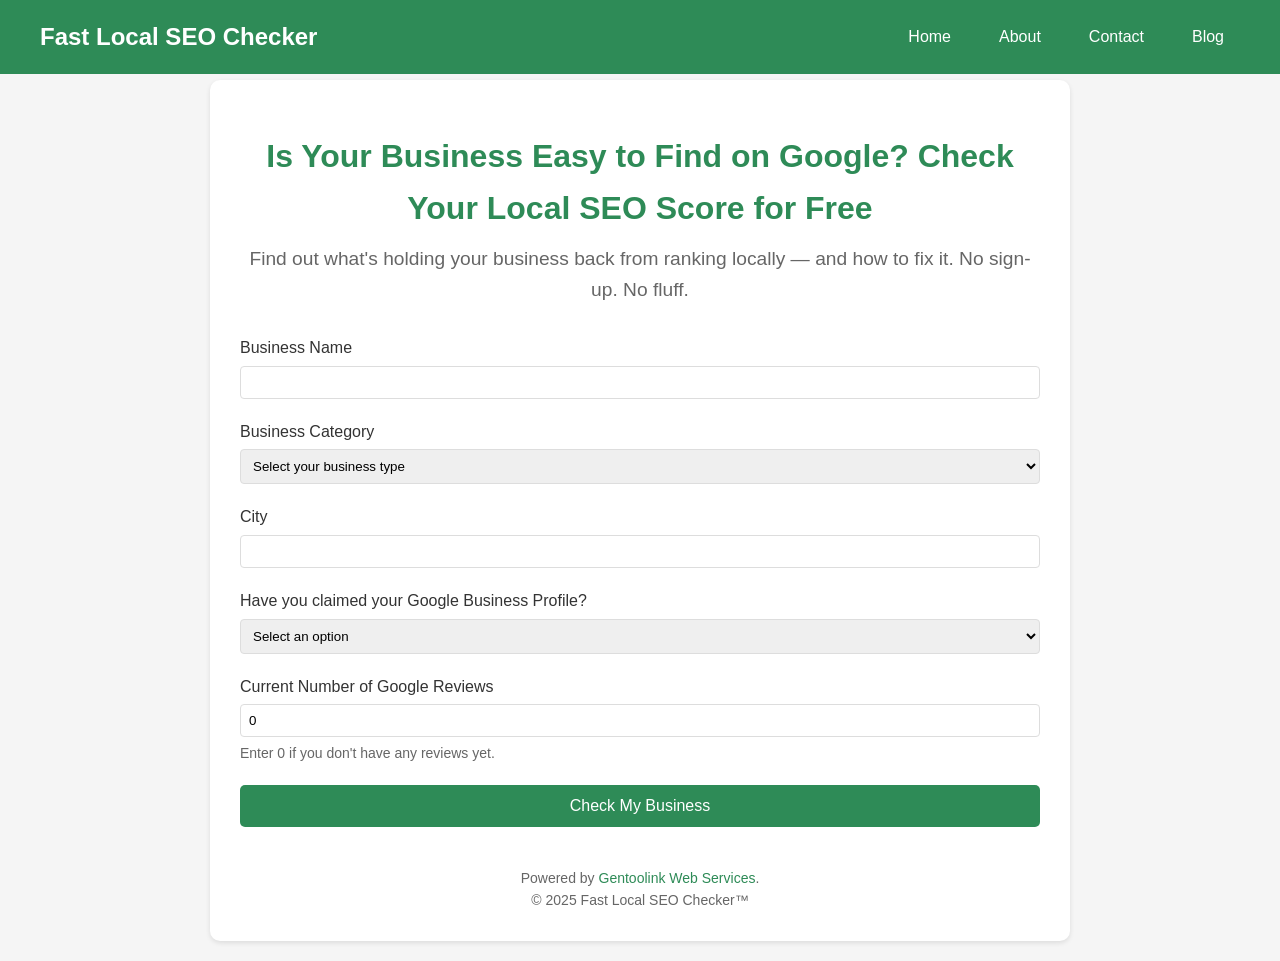
<file: index.html>
<!DOCTYPE html>
<html lang="en">
<head>
    <meta charset="UTF-8">
    <meta name="viewport" content="width=device-width, initial-scale=1.0">
    <title>Free Local SEO Checker | Instantly Grade Your Google Business Profile</title>
    <meta name="description" content="See your Local SEO score and get personalized steps to improve your Google ranking. Our free checker reveals exactly what's holding your business back from local search success.">
    <!-- Google tag (gtag.js) -->
    <script async src="https://www.googletagmanager.com/gtag/js?id=G-DTCV7454RF"></script>
    <script>
        window.dataLayer = window.dataLayer || [];
        function gtag(){dataLayer.push(arguments);}
        gtag('js', new Date());

        gtag('config', 'G-DTCV7454RF');
    </script>
    <!-- Google reCAPTCHA v3 -->
    <script src="https://www.google.com/recaptcha/api.js?render=6LfjgiwrAAAAAIrKkg4F3aoTjf1VDms5dxdsk5wP"></script>
    <!-- Google AdSense -->
    <script async src="https://pagead2.googlesyndication.com/pagead/js/adsbygoogle.js?client=ca-pub-5903830644470838"
     crossorigin="anonymous"></script>
    <link rel="stylesheet" href="styles.css">
    <style>
        body {
            font-family: Arial, sans-serif;
            margin: 0;
            padding: 0;
            line-height: 1.6;
            background-color: #f5f5f5;
        }
        .container {
            max-width: 800px;
            margin: 80px auto 20px;
            background-color: white;
            padding: 30px;
            border-radius: 10px;
            box-shadow: 0 2px 5px rgba(0,0,0,0.1);
        }
        h1 {
            color: #2E8B57;
            text-align: center;
            margin-bottom: 30px;
        }
        h2 {
            color: #666;
            text-align: center;
            font-size: 1.2em;
            font-weight: normal;
            margin-top: -20px;
            margin-bottom: 30px;
        }
        .form-group {
            margin-bottom: 20px;
        }
        label {
            display: block;
            margin-bottom: 5px;
            color: #333;
        }
        input, select {
            width: 100%;
            padding: 8px;
            border: 1px solid #ddd;
            border-radius: 4px;
            box-sizing: border-box;
        }
        .radio-group {
            display: flex;
            gap: 20px;
            margin-top: 5px;
        }
        .radio-option {
            display: flex;
            align-items: center;
            gap: 5px;
        }
        .radio-option input[type="radio"] {
            margin: 0;
        }
        .submit-button {
            background-color: #2E8B57;
            color: white;
            padding: 12px 24px;
            border: none;
            border-radius: 5px;
            cursor: pointer;
            width: 100%;
            font-size: 16px;
        }
        .submit-button:hover {
            background-color: #246B47;
        }
        .help-text {
            font-size: 14px;
            color: #666;
            margin-top: 5px;
        }
        .seo-tips {
            background-color: #f9f9f9;
            padding: 20px;
            border-radius: 5px;
            margin-top: 30px;
        }
        .seo-tips h2 {
            color: #2E8B57;
            margin-top: 0;
        }
        .seo-tips ul {
            list-style-type: none;
            padding-left: 0;
        }
        .seo-tips li {
            margin-bottom: 10px;
            padding-left: 20px;
            position: relative;
        }
        .seo-tips li:before {
            content: "✓";
            color: #2E8B57;
            position: absolute;
            left: 0;
        }
    </style>
    <script>
        // Function to handle Google Business Profile section visibility
        function toggleGoogleBusinessSection() {
            const gbpSelect = document.getElementById('gbp');
            const gbpSection = document.getElementById('gbp-section');
            
            if (gbpSelect.value === 'no') {
                gbpSection.style.display = 'block';
            } else {
                gbpSection.style.display = 'none';
            }
        }

        // Mobile menu functionality
        function toggleMenu() {
            const nav = document.getElementById('mainNav');
            const body = document.body;
            nav.classList.toggle('active');
            body.classList.toggle('menu-open');
        }

        // Close menu when clicking outside
        document.addEventListener('click', function(event) {
            const nav = document.getElementById('mainNav');
            const menuButton = document.querySelector('.menu-button');
            
            if (nav.classList.contains('active') && 
                !nav.contains(event.target) && 
                !menuButton.contains(event.target)) {
                nav.classList.remove('active');
                document.body.classList.remove('menu-open');
            }
        });

        // Close menu when clicking a link
        document.querySelectorAll('.nav a').forEach(link => {
            link.addEventListener('click', () => {
                document.getElementById('mainNav').classList.remove('active');
                document.body.classList.remove('menu-open');
            });
        });

        // Add event listener when the page loads
        window.onload = function() {
            const gbpSelect = document.getElementById('gbp');
            gbpSelect.addEventListener('change', toggleGoogleBusinessSection);
            // Initial check
            toggleGoogleBusinessSection();
        };

        // Handle form submission with reCAPTCHA
        document.querySelector('form').addEventListener('submit', function(e) {
            e.preventDefault();
            
            // Execute reCAPTCHA
            grecaptcha.execute('6LfjgiwrAAAAAIrKkg4F3aoTjf1VDms5dxdsk5wP', {action: 'submit'})
            .then(function(token) {
                const formData = new FormData(e.target);
                formData.append('g-recaptcha-response', token);
                
                // Submit the form with the token
                const form = e.target;
                const input = document.createElement('input');
                input.type = 'hidden';
                input.name = 'g-recaptcha-response';
                input.value = token;
                form.appendChild(input);
                form.submit();
            });
        });
    </script>
</head>
<body>
    <header class="header">
        <div class="header-content">
            <a href="index.html" class="logo">Fast Local SEO Checker</a>
            <button class="menu-button" onclick="toggleMenu()">☰</button>
            <nav class="nav" id="mainNav">
                <a href="index.html">Home</a>
                <a href="about.html">About</a>
                <a href="contact.html">Contact</a>
                <div class="dropdown">
                    <a href="local-seo-tips/how-to-ask-for-google-reviews.html">Blog</a>
                    <div class="dropdown-content">
                        <a href="local-seo-tips/how-to-ask-for-google-reviews.html">How to Ask for Google Reviews</a>
                        <a href="local-seo-tips/why-business-not-showing-on-google.html">Why Your Business Isn't Showing on Google</a>
                        <a href="local-seo-tips/what-google-gemini-means-for-local-seo.html">What Google Gemini Means for Local SEO</a>
                    </div>
                </div>
            </nav>
        </div>
    </header>

    <div class="container">
        <h1>Is Your Business Easy to Find on Google? Check Your Local SEO Score for Free</h1>
        <h2>Find out what's holding your business back from ranking locally — and how to fix it. No sign-up. No fluff.</h2>
        
        <form action="results.html" method="GET">
            <div class="form-group">
                <label for="business-name">Business Name</label>
                <input type="text" id="business-name" name="business-name" required>
            </div>
            
            <div class="form-group">
                <label for="business-category">Business Category</label>
                <select id="business-category" name="business-category" required>
                    <option value="">Select your business type</option>
                    <optgroup label="Home Services">
                        <option value="electrician">Electrician</option>
                        <option value="plumber">Plumber</option>
                        <option value="hvac">HVAC Contractor</option>
                        <option value="roofer">Roofing Contractor</option>
                        <option value="painter">Painting Contractor</option>
                        <option value="landscaper">Landscaper</option>
                        <option value="handyman">Handyman Services</option>
                        <option value="cleaning">Cleaning Services</option>
                    </optgroup>
                    <optgroup label="Food & Retail">
                        <option value="restaurant">Restaurant</option>
                        <option value="cafe">Cafe</option>
                        <option value="retail">Retail Store</option>
                        <option value="grocery">Grocery Store</option>
                    </optgroup>
                    <optgroup label="Professional Services">
                        <option value="lawyer">Law Firm</option>
                        <option value="accountant">Accounting Firm</option>
                        <option value="insurance">Insurance Agency</option>
                        <option value="realestate">Real Estate Agency</option>
                    </optgroup>
                    <optgroup label="Health & Wellness">
                        <option value="doctor">Medical Practice</option>
                        <option value="dentist">Dental Practice</option>
                        <option value="chiropractor">Chiropractic</option>
                        <option value="salon">Hair Salon</option>
                        <option value="spa">Spa</option>
                        <option value="gym">Fitness Center</option>
                    </optgroup>
                    <optgroup label="Automotive">
                        <option value="mechanic">Auto Repair</option>
                        <option value="dealership">Car Dealership</option>
                        <option value="detailing">Auto Detailing</option>
                    </optgroup>
                    <optgroup label="Other">
                        <option value="other">Other Business Type</option>
                    </optgroup>
                </select>
            </div>
            
            <div class="form-group">
                <label for="city">City</label>
                <input type="text" id="city" name="city" required>
            </div>

            <div class="form-group">
                <label for="gbp">Have you claimed your Google Business Profile?</label>
                <select id="gbp" name="gbp" required>
                    <option value="">Select an option</option>
                    <option value="yes">Yes</option>
                    <option value="no">No, not yet</option>
                </select>
            </div>

            <div id="gbp-section" style="display: none;">
                <div class="form-group">
                    <label for="business_address">Business Address</label>
                    <input type="text" id="business_address" name="business_address" placeholder="Enter your business street address">
                </div>
                <div class="form-group">
                    <label for="business_website">Business Website (if any)</label>
                    <input type="url" id="business_website" name="business_website" placeholder="https://www.yourbusiness.com">
                </div>
                <p class="help-text">We'll help you claim your Google Business Profile with this information.</p>
            </div>

            <div class="form-group">
                <label for="review-count">Current Number of Google Reviews</label>
                <input type="number" id="review-count" name="review-count" min="0" max="1000" value="0" required>
                <p class="help-text">Enter 0 if you don't have any reviews yet.</p>
            </div>
            
            <button type="submit" class="submit-button">Check My Business</button>
        </form>
        
        <div class="footer">
            Powered by <a href="https://gentoolinkwebservices.com/" target="_blank">Gentoolink Web Services</a>.<br>
            © 2025 Fast Local SEO Checker™
        </div>
    </div>

    <script>
        function toggleMenu() {
            const nav = document.getElementById('mainNav');
            nav.classList.toggle('active');
        }
    </script>
</body>
</html>
</file>
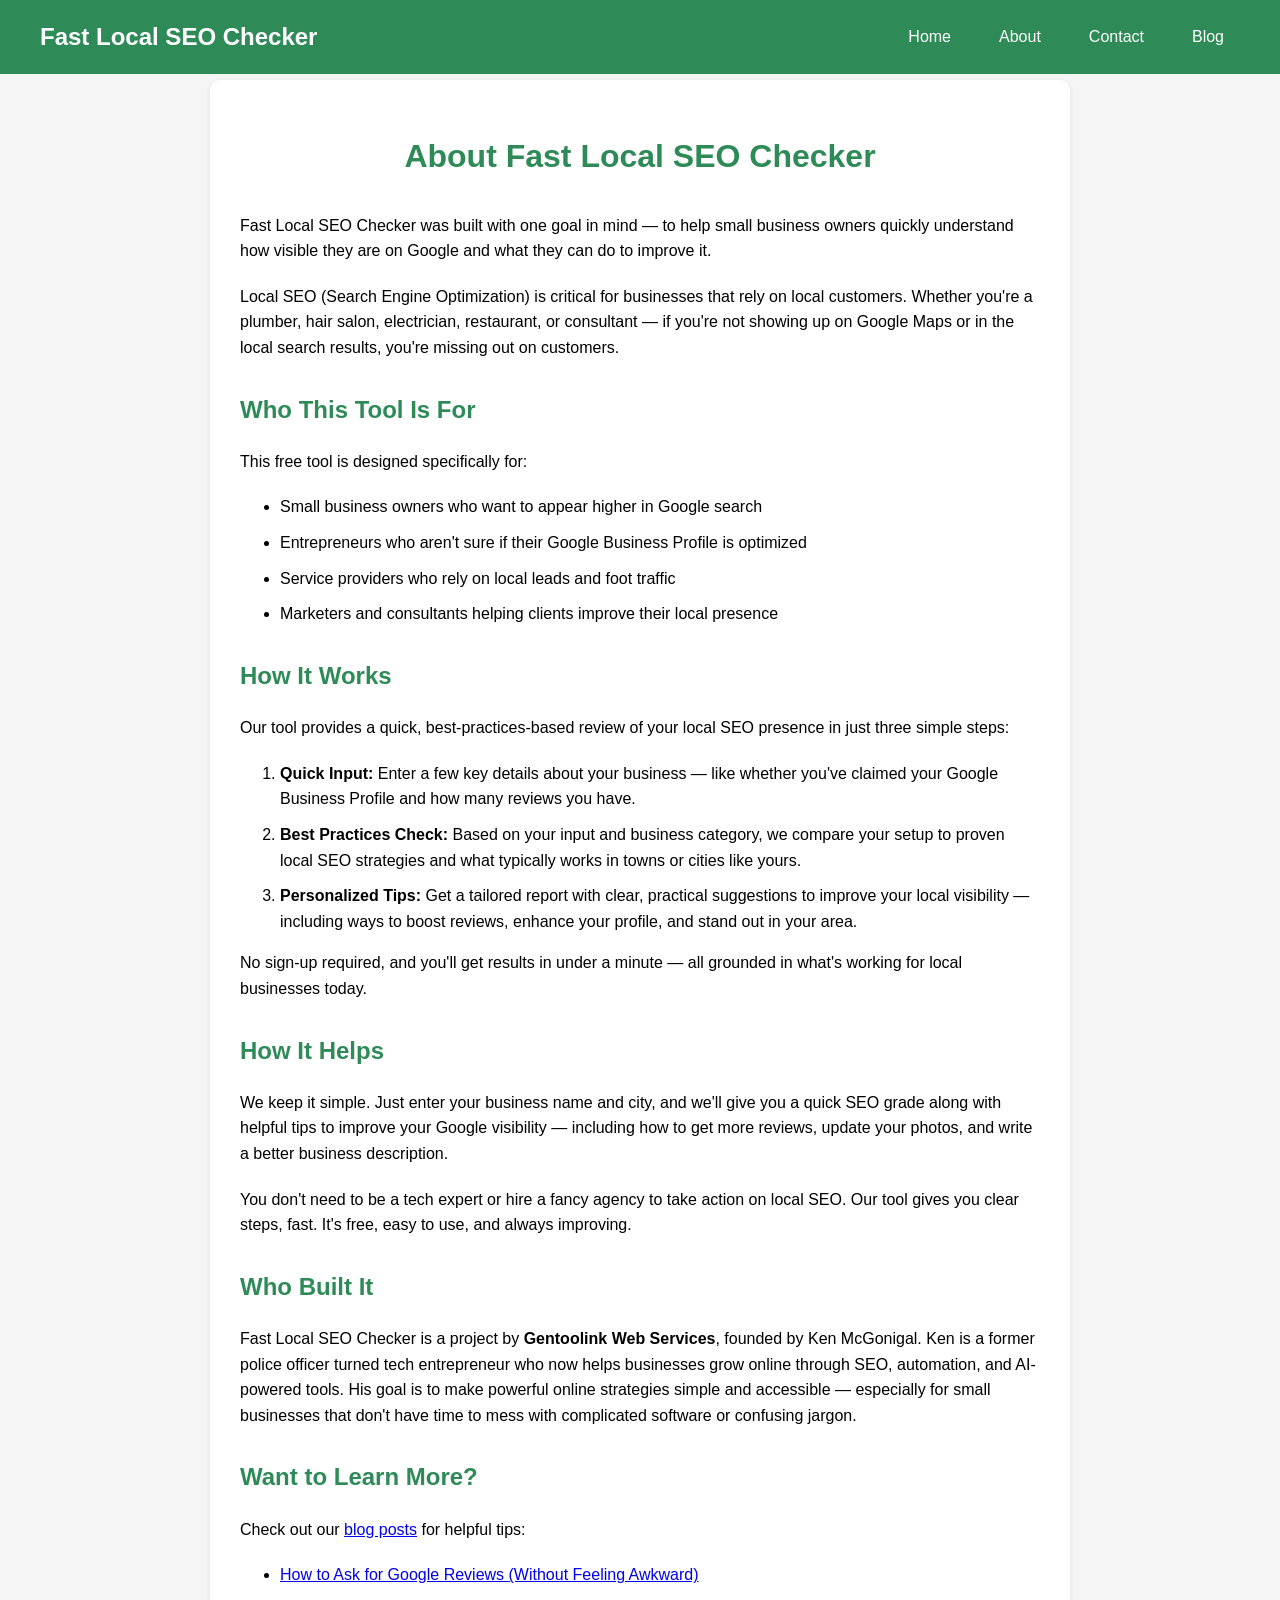
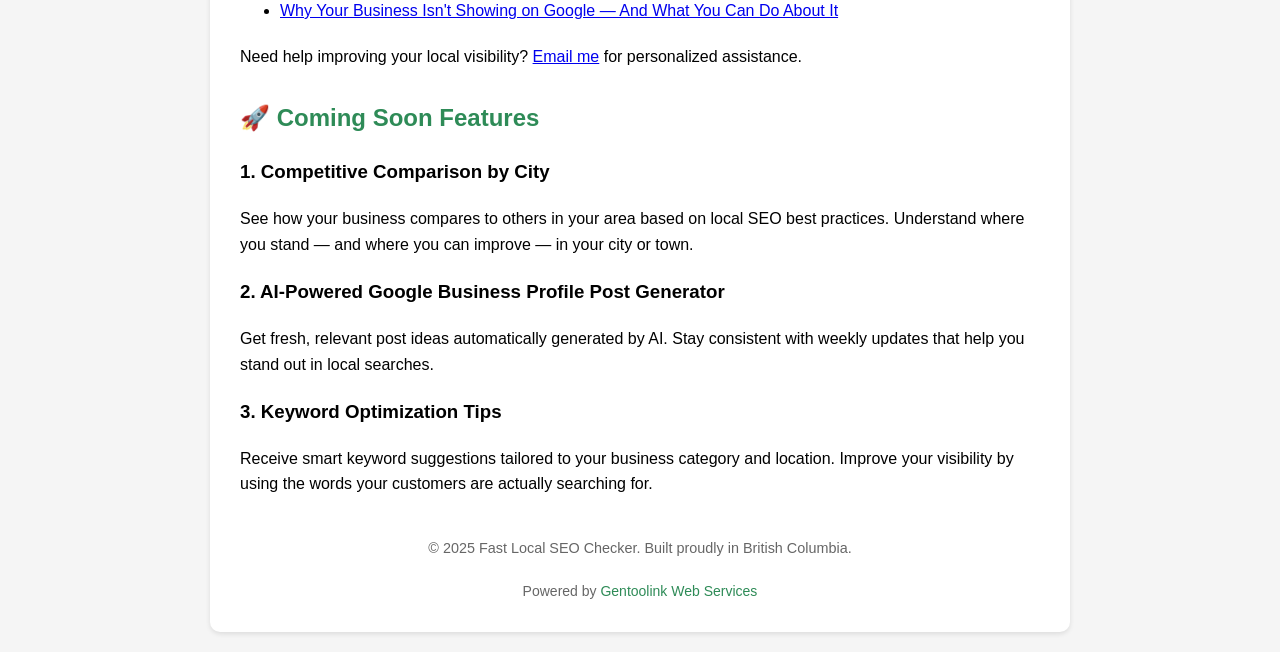
<file: about.html>
<!DOCTYPE html>
<html lang="en">
<head>
    <meta charset="UTF-8">
    <meta name="viewport" content="width=device-width, initial-scale=1.0">
    <title>About Fast Local SEO Checker | Free Local SEO Analysis Tool</title>
    <meta name="description" content="Learn about Fast Local SEO Checker, the free tool that helps small businesses improve their local search visibility. Get instant analysis and actionable steps to boost your Google ranking.">
    <!-- Google tag (gtag.js) -->
    <script async src="https://www.googletagmanager.com/gtag/js?id=G-DTCV7454RF"></script>
    <script>
        window.dataLayer = window.dataLayer || [];
        function gtag(){dataLayer.push(arguments);}
        gtag('js', new Date());

        gtag('config', 'G-DTCV7454RF');
    </script>
    <!-- Google AdSense -->
    <script async src="https://pagead2.googlesyndication.com/pagead/js/adsbygoogle.js?client=ca-pub-5903830644470838"
     crossorigin="anonymous"></script>
    <link rel="stylesheet" href="styles.css">
    <style>
        /* Page-specific styles */
        h1 {
            color: #2E8B57;
            text-align: center;
            margin-bottom: 30px;
        }
        h2 {
            color: #2E8B57;
            margin-top: 30px;
        }
        p {
            margin-bottom: 20px;
            line-height: 1.6;
        }
        ul {
            margin-bottom: 20px;
        }
        li {
            margin-bottom: 10px;
        }
        .author-bio {
            background-color: #f9f9f9;
            padding: 20px;
            border-radius: 5px;
            margin-top: 30px;
        }
    </style>
</head>
<body>
    <header class="header">
        <div class="header-content">
            <a href="index.html" class="logo">Fast Local SEO Checker</a>
            <button class="menu-button" onclick="toggleMenu()">☰</button>
            <nav class="nav" id="mainNav">
                <a href="index.html">Home</a>
                <a href="about.html">About</a>
                <a href="contact.html">Contact</a>
                <div class="dropdown">
                    <a href="local-seo-tips/how-to-ask-for-google-reviews.html">Blog</a>
                    <div class="dropdown-content">
                        <a href="local-seo-tips/how-to-ask-for-google-reviews.html">How to Ask for Google Reviews</a>
                        <a href="local-seo-tips/why-business-not-showing-on-google.html">Why Your Business Isn't Showing on Google</a>
                        <a href="local-seo-tips/what-google-gemini-means-for-local-seo.html">What Google Gemini Means for Local SEO</a>
                    </div>
                </div>
            </nav>
        </div>
    </header>

    <div class="container">
        <h1>About Fast Local SEO Checker</h1>

        <p>
            Fast Local SEO Checker was built with one goal in mind — to help small business owners quickly understand how visible they are on Google and what they can do to improve it.
        </p>

        <p>
            Local SEO (Search Engine Optimization) is critical for businesses that rely on local customers. Whether you're a plumber, hair salon, electrician, restaurant, or consultant — if you're not showing up on Google Maps or in the local search results, you're missing out on customers.
        </p>

        <h2>Who This Tool Is For</h2>

        <p>
            This free tool is designed specifically for:
        </p>
        <ul>
            <li>Small business owners who want to appear higher in Google search</li>
            <li>Entrepreneurs who aren't sure if their Google Business Profile is optimized</li>
            <li>Service providers who rely on local leads and foot traffic</li>
            <li>Marketers and consultants helping clients improve their local presence</li>
        </ul>

        <h2>How It Works</h2>

        <p>
            Our tool provides a quick, best-practices-based review of your local SEO presence in just three simple steps:
        </p>
        <ol>
            <li><strong>Quick Input:</strong> Enter a few key details about your business — like whether you've claimed your Google Business Profile and how many reviews you have.</li>
            <li><strong>Best Practices Check:</strong> Based on your input and business category, we compare your setup to proven local SEO strategies and what typically works in towns or cities like yours.</li>
            <li><strong>Personalized Tips:</strong> Get a tailored report with clear, practical suggestions to improve your local visibility — including ways to boost reviews, enhance your profile, and stand out in your area.</li>
        </ol>

        <p>
            No sign-up required, and you'll get results in under a minute — all grounded in what's working for local businesses today.
        </p>

        <h2>How It Helps</h2>

        <p>
            We keep it simple. Just enter your business name and city, and we'll give you a quick SEO grade along with helpful tips to improve your Google visibility — including how to get more reviews, update your photos, and write a better business description.
        </p>

        <p>
            You don't need to be a tech expert or hire a fancy agency to take action on local SEO. Our tool gives you clear steps, fast. It's free, easy to use, and always improving.
        </p>

        <h2>Who Built It</h2>

        <p>
            Fast Local SEO Checker is a project by <strong>Gentoolink Web Services</strong>, founded by Ken McGonigal. Ken is a former police officer turned tech entrepreneur who now helps businesses grow online through SEO, automation, and AI-powered tools. His goal is to make powerful online strategies simple and accessible — especially for small businesses that don't have time to mess with complicated software or confusing jargon.
        </p>

        <h2>Want to Learn More?</h2>
        <p>
            Check out our <a href="local-seo-tips/how-to-ask-for-google-reviews.html">blog posts</a> for helpful tips:
        </p>
        <ul>
            <li><a href="local-seo-tips/how-to-ask-for-google-reviews.html">How to Ask for Google Reviews (Without Feeling Awkward)</a></li>
            <li><a href="local-seo-tips/why-business-not-showing-on-google.html">Why Your Business Isn't Showing on Google — And What You Can Do About It</a></li>
        </ul>
        <p>
            Need help improving your local visibility? <a href="mailto:ken@gentoolinkwebservices.com">Email me</a> for personalized assistance.
        </p>

        <h2>🚀 Coming Soon Features</h2>

        <h3>1. Competitive Comparison by City</h3>
        <p>
            See how your business compares to others in your area based on local SEO best practices. Understand where you stand — and where you can improve — in your city or town.
        </p>

        <h3>2. AI-Powered Google Business Profile Post Generator</h3>
        <p>
            Get fresh, relevant post ideas automatically generated by AI. Stay consistent with weekly updates that help you stand out in local searches.
        </p>

        <h3>3. Keyword Optimization Tips</h3>
        <p>
            Receive smart keyword suggestions tailored to your business category and location. Improve your visibility by using the words your customers are actually searching for.
        </p>

        <div class="footer">
            <p style="font-size: 0.9rem; color: #666;">
                © 2025 Fast Local SEO Checker. Built proudly in British Columbia.
            </p>
            Powered by <a href="https://gentoolinkwebservices.com/" target="_blank">Gentoolink Web Services</a>
        </div>
    </div>

    <script>
        // Mobile menu functionality
        function toggleMenu() {
            const nav = document.getElementById('mainNav');
            const body = document.body;
            nav.classList.toggle('active');
            body.classList.toggle('menu-open');
        }

        // Close menu when clicking outside
        document.addEventListener('click', function(event) {
            const nav = document.getElementById('mainNav');
            const menuButton = document.querySelector('.menu-button');
            
            if (nav.classList.contains('active') && 
                !nav.contains(event.target) && 
                !menuButton.contains(event.target)) {
                nav.classList.remove('active');
                document.body.classList.remove('menu-open');
            }
        });

        // Close menu when clicking a link
        document.querySelectorAll('.nav a').forEach(link => {
            link.addEventListener('click', () => {
                document.getElementById('mainNav').classList.remove('active');
                document.body.classList.remove('menu-open');
            });
        });
    </script>
</body>
</html>
</file>
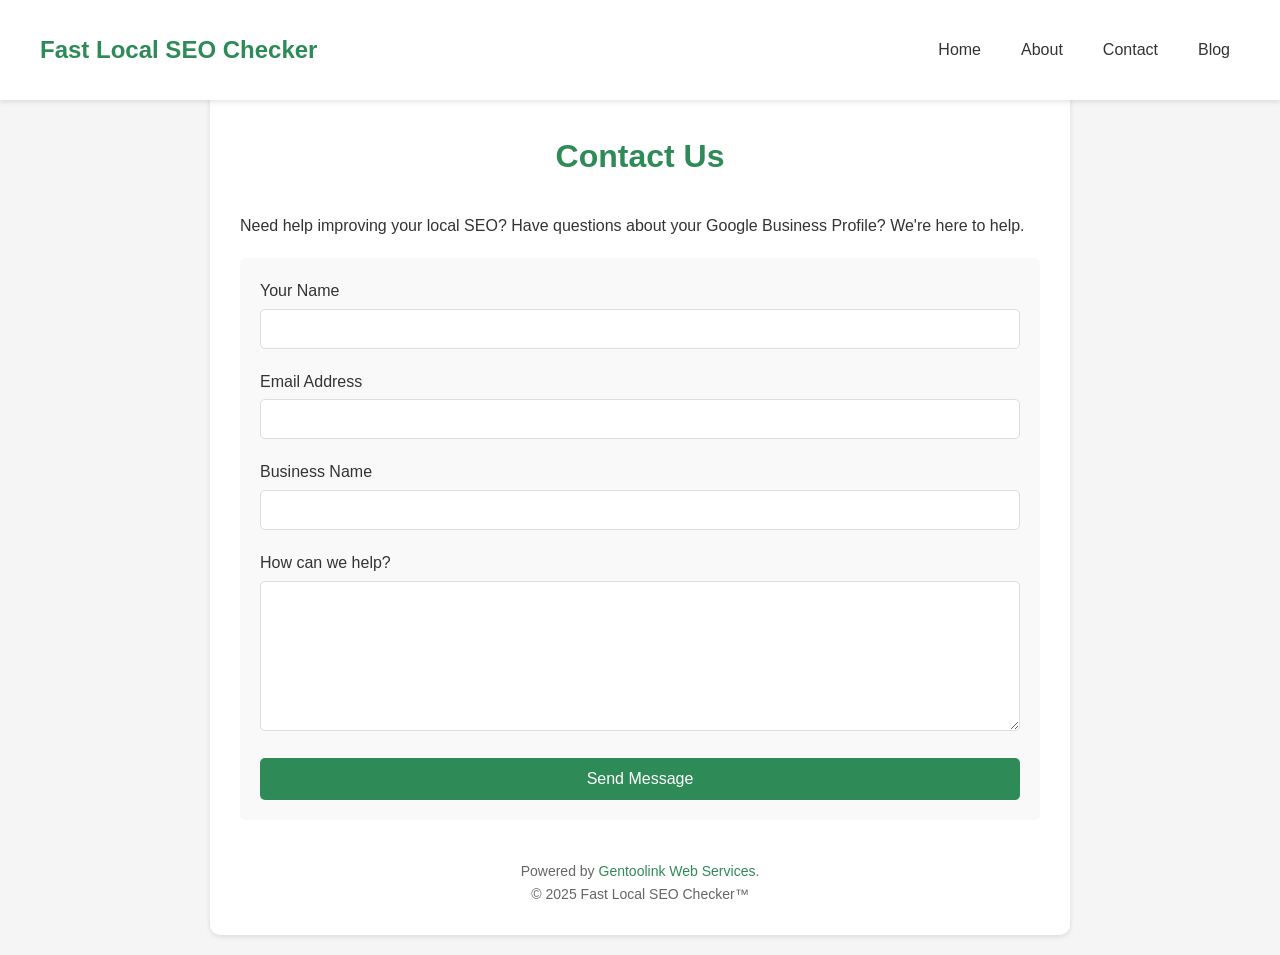
<file: contact.html>
<!DOCTYPE html>
<html lang="en">
<head>
    <meta charset="UTF-8">
    <meta name="viewport" content="width=device-width, initial-scale=1.0">
    <title>Contact Us | Fast Local SEO Checker</title>
    <meta name="description" content="Get in touch with our team for help improving your local SEO and Google Business Profile visibility. We're here to help your business get found online.">
    <!-- Google tag (gtag.js) -->
    <script async src="https://www.googletagmanager.com/gtag/js?id=G-DTCV7454RF"></script>
    <script>
        window.dataLayer = window.dataLayer || [];
        function gtag(){dataLayer.push(arguments);}
        gtag('js', new Date());

        gtag('config', 'G-DTCV7454RF');
    </script>
    <!-- Google reCAPTCHA v3 -->
    <script src="https://www.google.com/recaptcha/api.js?render=6LfjgiwrAAAAAIrKkg4F3aoTjf1VDms5dxdsk5wP"></script>
    <!-- Google AdSense -->
    <script async src="https://pagead2.googlesyndication.com/pagead/js/adsbygoogle.js?client=ca-pub-5903830644470838"
     crossorigin="anonymous"></script>
    <link rel="stylesheet" href="styles.css">
    <style>
        body {
            font-family: Arial, sans-serif;
            margin: 0;
            padding: 0;
            line-height: 1.6;
            background-color: #f5f5f5;
        }
        .header {
            background-color: white;
            box-shadow: 0 2px 5px rgba(0,0,0,0.1);
            position: fixed;
            top: 0;
            left: 0;
            right: 0;
            z-index: 1000;
        }
        .header-content {
            max-width: 1200px;
            margin: 0 auto;
            padding: 15px 20px;
            display: flex;
            justify-content: space-between;
            align-items: center;
        }
        .logo {
            color: #2E8B57;
            text-decoration: none;
            font-size: 1.5em;
            font-weight: bold;
        }
        .nav-container {
            display: flex;
            align-items: center;
        }
        .nav {
            display: flex;
            gap: 20px;
            align-items: center;
        }
        .nav a {
            color: #333;
            text-decoration: none;
            padding: 5px 10px;
        }
        .nav a:hover {
            color: #2E8B57;
        }
        .dropdown {
            position: relative;
            display: inline-block;
        }
        .dropdown-content {
            display: none;
            position: absolute;
            background-color: white;
            min-width: 200px;
            box-shadow: 0 2px 5px rgba(0,0,0,0.1);
            z-index: 1;
            border-radius: 5px;
        }
        .dropdown-content a {
            color: #333;
            padding: 12px 16px;
            text-decoration: none;
            display: block;
            text-align: left;
        }
        .dropdown-content a:hover {
            background-color: #f5f5f5;
            color: #2E8B57;
        }
        .dropdown:hover .dropdown-content {
            display: block;
        }
        .menu-button {
            display: none;
            background: none;
            border: none;
            font-size: 1.5em;
            cursor: pointer;
            color: #333;
            margin-left: 20px;
        }
        @media (max-width: 768px) {
            .menu-button {
                display: block;
            }
            .nav {
                display: none;
                position: absolute;
                top: 100%;
                left: 0;
                right: 0;
                background-color: white;
                flex-direction: column;
                padding: 20px;
                box-shadow: 0 2px 5px rgba(0,0,0,0.1);
            }
            .nav.active {
                display: flex;
            }
            .nav a {
                width: 100%;
                text-align: center;
                padding: 10px;
            }
            .dropdown-content {
                position: static;
                box-shadow: none;
                display: none;
                width: 100%;
            }
            .dropdown.active .dropdown-content {
                display: block;
            }
            .dropdown-content a {
                padding: 10px;
                text-align: center;
            }
        }
        .container {
            max-width: 800px;
            margin: 80px auto 20px;
            background-color: white;
            padding: 30px;
            border-radius: 10px;
            box-shadow: 0 2px 5px rgba(0,0,0,0.1);
        }
        h1 {
            color: #2E8B57;
            text-align: center;
            margin-bottom: 30px;
        }
        h2 {
            color: #2E8B57;
            margin-top: 30px;
            margin-bottom: 15px;
        }
        p {
            margin-bottom: 20px;
            color: #333;
        }
        .contact-form {
            background-color: #f9f9f9;
            padding: 20px;
            border-radius: 5px;
            margin: 20px 0;
        }
        .form-group {
            margin-bottom: 20px;
        }
        label {
            display: block;
            margin-bottom: 5px;
            color: #333;
        }
        input[type="text"],
        input[type="email"],
        textarea {
            width: 100%;
            padding: 10px;
            border: 1px solid #ddd;
            border-radius: 5px;
            font-size: 16px;
            box-sizing: border-box;
        }
        textarea {
            height: 150px;
            resize: vertical;
        }
        button {
            background-color: #2E8B57;
            color: white;
            padding: 12px 24px;
            border: none;
            border-radius: 5px;
            cursor: pointer;
            font-size: 16px;
            width: 100%;
        }
        button:hover {
            background-color: #246B47;
        }
        .contact-info {
            margin-top: 40px;
            padding-top: 20px;
            border-top: 1px solid #ddd;
        }
        .contact-info p {
            margin: 10px 0;
        }
        .footer {
            text-align: center;
            margin-top: 40px;
            color: #666;
            font-size: 14px;
        }
    </style>
</head>
<body>
    <header class="header">
        <div class="header-content">
            <a href="index.html" class="logo">Fast Local SEO Checker</a>
            <div class="nav-container">
                <nav class="nav" id="mainNav">
                    <a href="index.html">Home</a>
                    <a href="about.html">About</a>
                    <a href="contact.html">Contact</a>
                    <div class="dropdown">
                        <a href="local-seo-tips/how-to-ask-for-google-reviews.html">Blog</a>
                        <div class="dropdown-content">
                            <a href="local-seo-tips/how-to-ask-for-google-reviews.html">How to Ask for Google Reviews</a>
                            <a href="local-seo-tips/why-business-not-showing-on-google.html">Why Your Business Isn't Showing on Google</a>
                            <a href="local-seo-tips/what-google-gemini-means-for-local-seo.html">What Google Gemini Means for Local SEO</a>
                        </div>
                    </div>
                </nav>
                <button class="menu-button" onclick="toggleMenu()">☰</button>
            </div>
        </div>
    </header>

    <div class="container">
        <h1>Contact Us</h1>

        <p>
            Need help improving your local SEO? Have questions about your Google Business Profile? We're here to help.
        </p>

        <div class="contact-form">
            <form id="contactForm" action="send_email.php" method="POST">
                <div class="form-group">
                    <label for="name">Your Name</label>
                    <input type="text" id="name" name="name" required>
                </div>

                <div class="form-group">
                    <label for="email">Email Address</label>
                    <input type="email" id="email" name="email" required>
                </div>

                <div class="form-group">
                    <label for="business">Business Name</label>
                    <input type="text" id="business" name="business">
                </div>

                <div class="form-group">
                    <label for="message">How can we help?</label>
                    <textarea id="message" name="message" required></textarea>
                </div>

                <button type="submit">Send Message</button>
            </form>
            <div id="formMessage" style="display: none; margin-top: 20px; padding: 10px; border-radius: 5px;"></div>
        </div>

        <div class="footer">
            Powered by <a href="https://gentoolinkwebservices.com/" target="_blank">Gentoolink Web Services</a>.<br>
            © 2025 Fast Local SEO Checker™
        </div>
    </div>

    <script>
        // Mobile menu functionality
        function toggleMenu() {
            const nav = document.getElementById('mainNav');
            const body = document.body;
            nav.classList.toggle('active');
            body.classList.toggle('menu-open');
        }

        // Close menu when clicking outside
        document.addEventListener('click', function(event) {
            const nav = document.getElementById('mainNav');
            const menuButton = document.querySelector('.menu-button');
            
            if (nav.classList.contains('active') && 
                !nav.contains(event.target) && 
                !menuButton.contains(event.target)) {
                nav.classList.remove('active');
                document.body.classList.remove('menu-open');
            }
        });

        // Close menu when clicking a link
        document.querySelectorAll('.nav a').forEach(link => {
            link.addEventListener('click', () => {
                document.getElementById('mainNav').classList.remove('active');
                document.body.classList.remove('menu-open');
            });
        });

        // Dropdown menu functionality
        document.querySelectorAll('.dropdown > a').forEach(dropdownLink => {
            dropdownLink.addEventListener('click', function(e) {
                if (window.innerWidth <= 768) {
                    e.preventDefault();
                    const dropdown = this.parentElement;
                    dropdown.classList.toggle('active');
                }
            });
        });

        document.getElementById('contactForm').addEventListener('submit', function(e) {
            e.preventDefault();
            
            // Execute reCAPTCHA
            grecaptcha.execute('6LfjgiwrAAAAAIrKkg4F3aoTjf1VDms5dxdsk5wP', {action: 'submit'})
            .then(function(token) {
                const formData = new FormData(e.target);
                formData.append('g-recaptcha-response', token);
                const messageDiv = document.getElementById('formMessage');
                
                fetch('send_email.php', {
                    method: 'POST',
                    body: formData
                })
                .then(response => response.json())
                .then(data => {
                    messageDiv.style.display = 'block';
                    if (data.success) {
                        messageDiv.style.backgroundColor = '#d4edda';
                        messageDiv.style.color = '#155724';
                        messageDiv.style.border = '1px solid #c3e6cb';
                        e.target.reset();
                    } else {
                        messageDiv.style.backgroundColor = '#f8d7da';
                        messageDiv.style.color = '#721c24';
                        messageDiv.style.border = '1px solid #f5c6cb';
                    }
                    messageDiv.textContent = data.message;
                })
                .catch(error => {
                    messageDiv.style.display = 'block';
                    messageDiv.style.backgroundColor = '#f8d7da';
                    messageDiv.style.color = '#721c24';
                    messageDiv.style.border = '1px solid #f5c6cb';
                    messageDiv.textContent = 'An error occurred. Please try again later.';
                });
            });
        });
    </script>
</body>
</html>
</file>
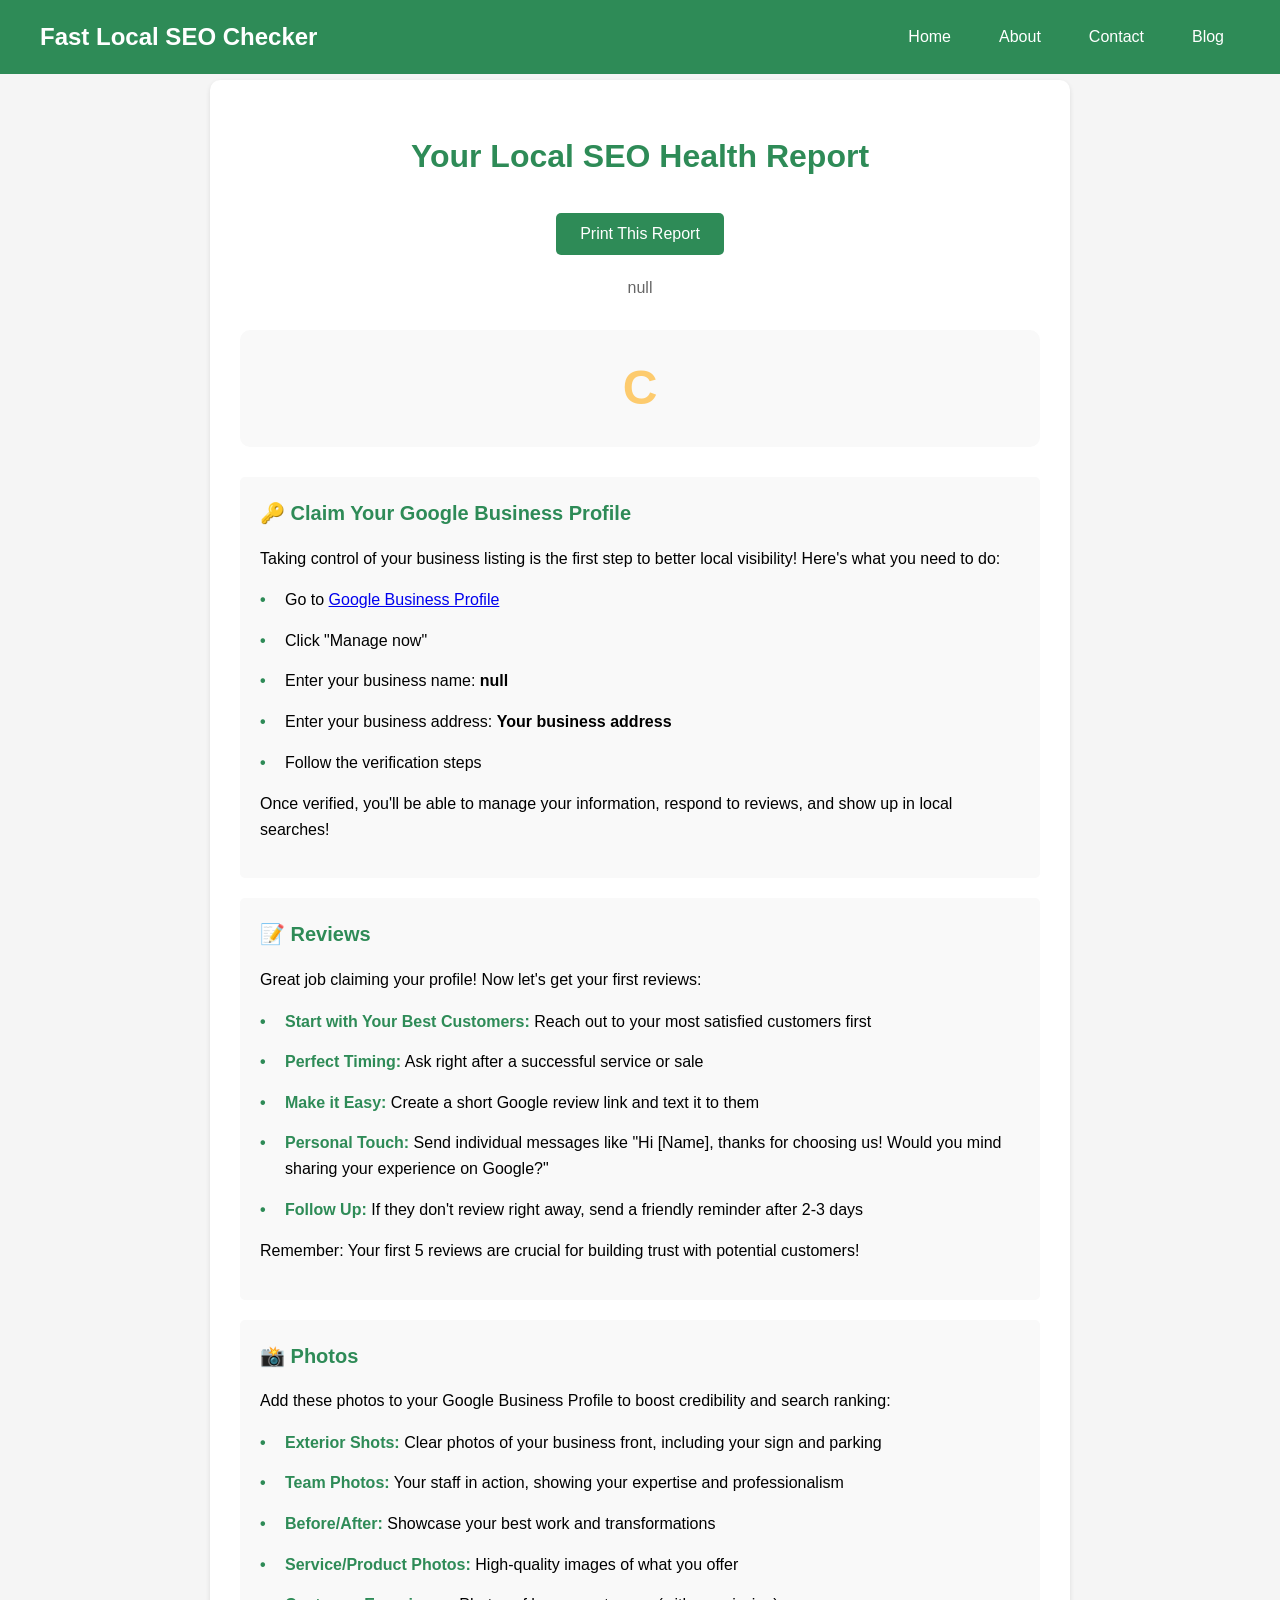
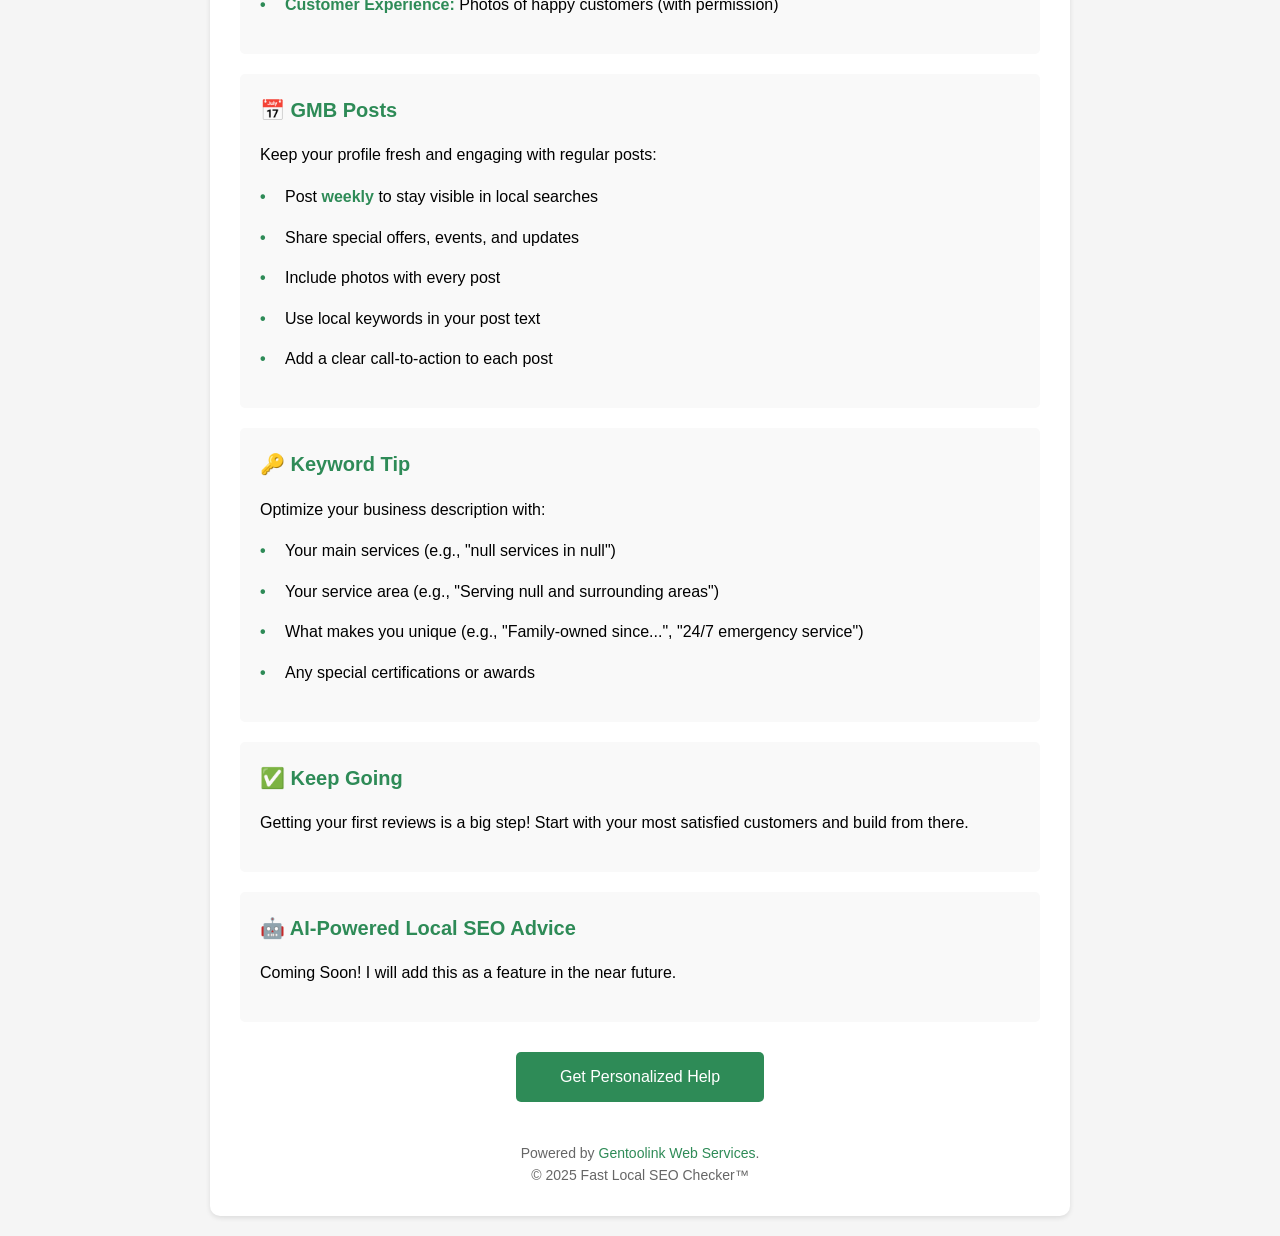
<file: results.html>
<!DOCTYPE html>
<html lang="en">
<head>
    <meta charset="UTF-8">
    <meta name="viewport" content="width=device-width, initial-scale=1.0">
    <title>Free Local SEO Checker | Instantly Grade Your Google Business Profile</title>
    <meta name="description" content="See your Local SEO score and get personalized steps to improve your Google ranking. Our free checker reveals exactly what's holding your business back from local search success.">
    <!-- Google tag (gtag.js) -->
    <script async src="https://www.googletagmanager.com/gtag/js?id=G-DTCV7454RF"></script>
    <script>
        window.dataLayer = window.dataLayer || [];
        function gtag(){dataLayer.push(arguments);}
        gtag('js', new Date());

        gtag('config', 'G-DTCV7454RF');
    </script>
    <!-- Google AdSense -->
    <script async src="https://pagead2.googlesyndication.com/pagead/js/adsbygoogle.js?client=ca-pub-5903830644470838"
     crossorigin="anonymous"></script>
    <link rel="stylesheet" href="styles.css">
    <style>
        /* Page-specific styles */
        h1 {
            color: #2E8B57;
            text-align: center;
            margin-bottom: 30px;
        }
        .report-section {
            background-color: #f9f9f9;
            padding: 20px;
            border-radius: 5px;
            margin: 20px 0;
        }
        .report-section h2 {
            color: #2E8B57;
            margin-top: 0;
            font-size: 20px;
        }
        .score {
            text-align: center;
            font-size: 48px;
            font-weight: bold;
            color: #2E8B57;
            margin: 30px 0;
            padding: 20px;
            background-color: #f9f9f9;
            border-radius: 10px;
        }
        .score.f { color: #d63031; }
        .score.d { color: #e17055; }
        .score.c { color: #fdcb6e; }
        .score.b { color: #00b894; }
        .score.a { color: #2E8B57; }
        .highlight {
            color: #2E8B57;
            font-weight: bold;
        }
        .tip-list {
            list-style-type: none;
            padding-left: 0;
        }
        .tip-list li {
            margin-bottom: 15px;
            padding-left: 25px;
            position: relative;
        }
        .tip-list li:before {
            content: "•";
            color: #2E8B57;
            font-weight: bold;
            position: absolute;
            left: 0;
        }
        .contact-button {
            display: block;
            background-color: #2E8B57;
            color: white;
            text-decoration: none;
            padding: 12px 24px;
            border-radius: 5px;
            text-align: center;
            margin: 30px auto;
            max-width: 200px;
        }
        .contact-button:hover {
            background-color: #246B47;
        }
        .business-info {
            text-align: center;
            color: #666;
            margin-bottom: 30px;
        }
        .print-button {
            display: block;
            background-color: #2E8B57;
            color: white;
            text-decoration: none;
            padding: 12px 24px;
            border-radius: 5px;
            text-align: center;
            margin: 20px auto;
            max-width: 200px;
            cursor: pointer;
            border: none;
            font-size: 16px;
        }
        .print-button:hover {
            background-color: #246B47;
        }
        .loading {
            text-align: center;
            padding: 20px;
            color: #666;
        }
        .ai-advice-content {
            background-color: #f8f9fa;
            padding: 20px;
            border-radius: 5px;
            border-left: 4px solid #2E8B57;
        }
        .ai-advice-content p {
            margin-bottom: 15px;
        }
        .error {
            color: #721c24;
            background-color: #f8d7da;
            padding: 15px;
            border-radius: 5px;
            border: 1px solid #f5c6cb;
        }
    </style>
</head>
<body>
    <header class="header">
        <div class="header-content">
            <a href="index.html" class="logo">Fast Local SEO Checker</a>
            <button class="menu-button" onclick="toggleMenu()">☰</button>
            <nav class="nav" id="mainNav">
                <a href="index.html">Home</a>
                <a href="about.html">About</a>
                <a href="contact.html">Contact</a>
                <a href="local-seo-tips/how-to-ask-for-google-reviews.html">Blog</a>
            </nav>
        </div>
    </header>

    <div class="container">
        <h1>Your Local SEO Health Report</h1>
        
        <button onclick="window.print()" class="print-button">Print This Report</button>
        
        <div class="business-info">
            <h2 id="business-name"></h2>
            <p id="business-location"></p>
        </div>
        
        <div id="seo-score" class="score">B</div>
        
        <div id="gmb-claim-section" class="report-section">
            <h2>🔑 Claim Your Google Business Profile</h2>
            <p>Taking control of your business listing is the first step to better local visibility! Here's what you need to do:</p>
            <ol class="tip-list">
                <li>Go to <a href="https://www.google.com/business" target="_blank">Google Business Profile</a></li>
                <li>Click "Manage now"</li>
                <li>Enter your business name: <strong>${businessName}</strong></li>
                <li>Enter your business address: <strong>${businessAddress || 'Your business address'}</strong></li>
                ${businessWebsite ? `<li>Add your website: <strong>${businessWebsite}</strong></li>` : ''}
                <li>Follow the verification steps</li>
            </ol>
            <p>Once verified, you'll be able to manage your information, respond to reviews, and show up in local searches!</p>
        </div>

        <div class="report-section">
            <h2>📝 Reviews</h2>
            <div id="review-content">
                <!-- Dynamic content will be inserted here -->
            </div>
        </div>

        <div class="report-section">
            <h2>📸 Photos</h2>
            <p>Add these photos to your Google Business Profile to boost credibility and search ranking:</p>
            <ul class="tip-list">
                <li><span class="highlight">Exterior Shots:</span> Clear photos of your business front, including your sign and parking</li>
                <li><span class="highlight">Team Photos:</span> Your staff in action, showing your expertise and professionalism</li>
                <li><span class="highlight">Before/After:</span> Showcase your best work and transformations</li>
                <li><span class="highlight">Service/Product Photos:</span> High-quality images of what you offer</li>
                <li><span class="highlight">Customer Experience:</span> Photos of happy customers (with permission)</li>
            </ul>
        </div>

        <div class="report-section">
            <h2>📅 GMB Posts</h2>
            <p>Keep your profile fresh and engaging with regular posts:</p>
            <ul class="tip-list">
                <li>Post <span class="highlight">weekly</span> to stay visible in local searches</li>
                <li>Share special offers, events, and updates</li>
                <li>Include photos with every post</li>
                <li>Use local keywords in your post text</li>
                <li>Add a clear call-to-action to each post</li>
            </ul>
        </div>

        <div class="report-section">
            <h2>🔑 Keyword Tip</h2>
            <p id="keyword-tip">
                <!-- Dynamic content will be inserted here -->
            </p>
        </div>

        <div class="report-section">
            <h2>✅ Keep Going</h2>
            <p id="encouragement">
                <!-- Dynamic content will be inserted here -->
            </p>
        </div>

        <div class="report-section">
            <h2>🤖 AI-Powered Local SEO Advice</h2>
            <div id="ai-advice">
                <p>Coming Soon! I will add this as a feature in the near future.</p>
            </div>
        </div>
        
        <a href="mailto:ken@gentoolinkwebservices.com" class="contact-button">Get Personalized Help</a>
        
        <div class="footer">
            Powered by <a href="https://gentoolinkwebservices.com/" target="_blank">Gentoolink Web Services</a>.<br>
            © 2025 Fast Local SEO Checker™
        </div>
    </div>

    <script>
        // Mobile menu functionality
        function toggleMenu() {
            const nav = document.getElementById('mainNav');
            const body = document.body;
            nav.classList.toggle('active');
            body.classList.toggle('menu-open');
        }

        // Close menu when clicking outside
        document.addEventListener('click', function(event) {
            const nav = document.getElementById('mainNav');
            const menuButton = document.querySelector('.menu-button');
            
            if (nav.classList.contains('active') && 
                !nav.contains(event.target) && 
                !menuButton.contains(event.target)) {
                nav.classList.remove('active');
                document.body.classList.remove('menu-open');
            }
        });

        // Close menu when clicking a link
        document.querySelectorAll('.nav a').forEach(link => {
            link.addEventListener('click', () => {
                document.getElementById('mainNav').classList.remove('active');
                document.body.classList.remove('menu-open');
            });
        });

        // Get URL parameters
        const urlParams = new URLSearchParams(window.location.search);
        const businessName = urlParams.get('business-name');
        const businessCategory = urlParams.get('business-category');
        const city = urlParams.get('city');
        const gbpStatus = urlParams.get('gbp');
        const reviewCount = parseInt(urlParams.get('review-count') || '0');
        const businessAddress = urlParams.get('business_address');
        const businessWebsite = urlParams.get('business_website');

        // Update business info
        document.getElementById('business-name').textContent = businessName;
        document.getElementById('business-location').textContent = `${city}`;

        // Calculate SEO Score
        let seoScore = 'B';
        if (gbpStatus === 'no') {
            seoScore = 'F';
        } else if (reviewCount === 0) {
            seoScore = 'C';
        } else if (reviewCount < 5) {
            seoScore = 'C';
        } else if (reviewCount < 10) {
            seoScore = 'B';
        } else {
            seoScore = 'A';
        }
        const scoreElement = document.getElementById('seo-score');
        scoreElement.textContent = seoScore;
        scoreElement.classList.add(seoScore.toLowerCase());

        // Handle GMB claim section
        const gmbClaimSection = document.getElementById('gmb-claim-section');
        if (gbpStatus === 'yes') {
            gmbClaimSection.style.display = 'none';
        } else {
            gmbClaimSection.innerHTML = `
                <h2>🔑 Claim Your Google Business Profile</h2>
                <p>Taking control of your business listing is the first step to better local visibility! Here's what you need to do:</p>
                <ol class="tip-list">
                    <li>Go to <a href="https://www.google.com/business" target="_blank">Google Business Profile</a></li>
                    <li>Click "Manage now"</li>
                    <li>Enter your business name: <strong>${businessName}</strong></li>
                    <li>Enter your business address: <strong>${businessAddress || 'Your business address'}</strong></li>
                    ${businessWebsite ? `<li>Add your website: <strong>${businessWebsite}</strong></li>` : ''}
                    <li>Follow the verification steps</li>
                </ol>
                <p>Once verified, you'll be able to manage your information, respond to reviews, and show up in local searches!</p>
            `;
        }

        // Update review content
        const reviewContent = document.getElementById('review-content');
        if (gbpStatus === 'no') {
            reviewContent.innerHTML = `
                <p>First, let's get your Google Business Profile claimed! Once you've done that, we can help you build your reviews.</p>
                <p>Ready to get started? <a href="https://www.google.com/business" target="_blank">Claim your profile here</a>.</p>
            `;
        } else if (reviewCount === 0) {
            reviewContent.innerHTML = `
                <p>Great job claiming your profile! Now let's get your first reviews:</p>
                <ul class="tip-list">
                    <li><span class="highlight">Start with Your Best Customers:</span> Reach out to your most satisfied customers first</li>
                    <li><span class="highlight">Perfect Timing:</span> Ask right after a successful service or sale</li>
                    <li><span class="highlight">Make it Easy:</span> Create a short Google review link and text it to them</li>
                    <li><span class="highlight">Personal Touch:</span> Send individual messages like "Hi [Name], thanks for choosing us! Would you mind sharing your experience on Google?"</li>
                    <li><span class="highlight">Follow Up:</span> If they don't review right away, send a friendly reminder after 2-3 days</li>
                </ul>
                <p>Remember: Your first 5 reviews are crucial for building trust with potential customers!</p>
            `;
        } else if (reviewCount < 5) {
            reviewContent.innerHTML = `
                <p>You're on your way with ${reviewCount} reviews! Here's how to get more:</p>
                <ul class="tip-list">
                    <li><span class="highlight">Ask After Success:</span> Request reviews right after positive customer interactions</li>
                    <li><span class="highlight">Make it Easy:</span> Create a short Google review link and text it to them</li>
                    <li><span class="highlight">Personal Touch:</span> Send individual messages like "Hi [Name], thanks for choosing us! Would you mind sharing your experience on Google?"</li>
                    <li><span class="highlight">Follow Up:</span> If they don't review right away, send a friendly reminder after 2-3 days</li>
                </ul>
                <p>Remember: Your first 5 reviews are crucial for building trust with potential customers!</p>
            `;
        } else {
            reviewContent.innerHTML = `
                <p>Great job with ${reviewCount} reviews! Keep the momentum going:</p>
                <ul class="tip-list">
                    <li><span class="highlight">Stay Consistent:</span> Ask for reviews after every successful customer interaction</li>
                    <li><span class="highlight">Respond to All:</span> Thank customers for positive reviews and address any concerns in negative ones</li>
                    <li><span class="highlight">Share Success:</span> Feature positive reviews on your website and social media</li>
                    <li><span class="highlight">Monitor Growth:</span> Track your review count and average rating monthly</li>
                </ul>
            `;
        }

        // Update keyword tip
        const keywordTip = document.getElementById('keyword-tip');
        keywordTip.innerHTML = `
            <p>Optimize your business description with:</p>
            <ul class="tip-list">
                <li>Your main services (e.g., "${businessCategory} services in ${city}")</li>
                <li>Your service area (e.g., "Serving ${city} and surrounding areas")</li>
                <li>What makes you unique (e.g., "Family-owned since...", "24/7 emergency service")</li>
                <li>Any special certifications or awards</li>
            </ul>
        `;

        // Update encouragement
        const encouragement = document.getElementById('encouragement');
        if (reviewCount === 0) {
            encouragement.textContent = "Getting your first reviews is a big step! Start with your most satisfied customers and build from there.";
        } else if (reviewCount < 5) {
            encouragement.textContent = "You're building momentum! Keep asking for reviews and watch your local visibility grow.";
        } else {
            encouragement.textContent = "You're doing great! Keep up the good work with regular updates and customer engagement.";
        }
    </script>
</body>
</html>
</file>
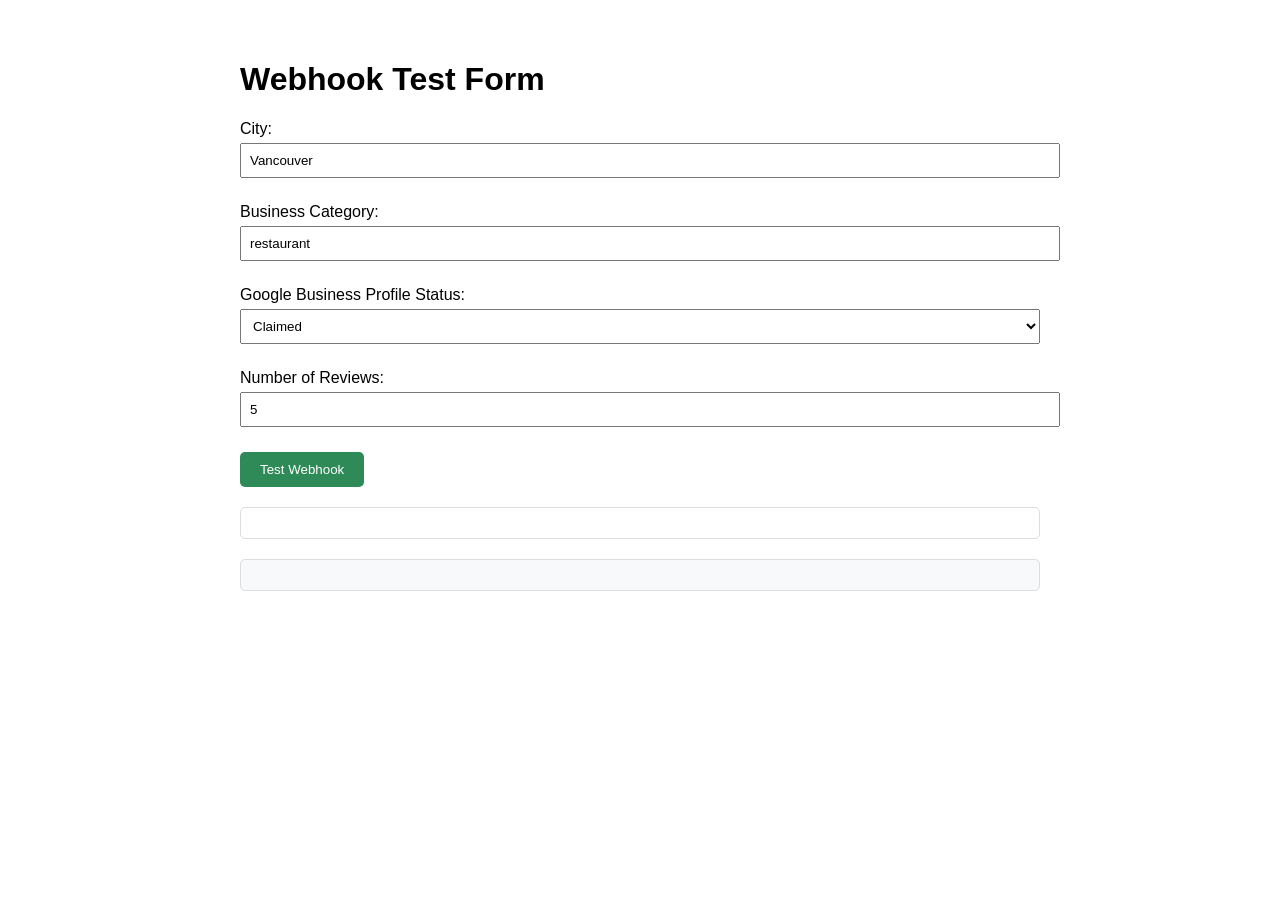
<file: test_webhook.html>
<!DOCTYPE html>
<html lang="en">
<head>
    <meta charset="UTF-8">
    <meta name="viewport" content="width=device-width, initial-scale=1.0">
    <title>Webhook Test</title>
    <style>
        body {
            font-family: Arial, sans-serif;
            max-width: 800px;
            margin: 20px auto;
            padding: 20px;
        }
        .form-group {
            margin-bottom: 15px;
        }
        label {
            display: block;
            margin-bottom: 5px;
        }
        input, select {
            width: 100%;
            padding: 8px;
            margin-bottom: 10px;
        }
        button {
            background-color: #2E8B57;
            color: white;
            padding: 10px 20px;
            border: none;
            border-radius: 5px;
            cursor: pointer;
        }
        button:hover {
            background-color: #246B47;
        }
        #response {
            margin-top: 20px;
            padding: 15px;
            border: 1px solid #ddd;
            border-radius: 5px;
            white-space: pre-wrap;
        }
        .success {
            color: #2E8B57;
        }
        .error {
            color: #d63031;
        }
        #debug {
            margin-top: 20px;
            padding: 15px;
            background-color: #f8f9fa;
            border: 1px solid #ddd;
            border-radius: 5px;
            font-family: monospace;
        }
    </style>
</head>
<body>
    <h1>Webhook Test Form</h1>
    
    <div class="form-group">
        <label for="city">City:</label>
        <input type="text" id="city" value="Vancouver">
    </div>

    <div class="form-group">
        <label for="businessCategory">Business Category:</label>
        <input type="text" id="businessCategory" value="restaurant">
    </div>

    <div class="form-group">
        <label for="gbpStatus">Google Business Profile Status:</label>
        <select id="gbpStatus">
            <option value="yes">Claimed</option>
            <option value="no">Not Claimed</option>
        </select>
    </div>

    <div class="form-group">
        <label for="reviewCount">Number of Reviews:</label>
        <input type="number" id="reviewCount" value="5">
    </div>

    <button onclick="testWebhook()">Test Webhook</button>

    <div id="response"></div>
    <div id="debug"></div>

    <script>
        function updateDebug(message, data = null) {
            const debugDiv = document.getElementById('debug');
            const timestamp = new Date().toISOString();
            let debugMessage = `${timestamp} - ${message}`;
            if (data) {
                debugMessage += '\n' + JSON.stringify(data, null, 2);
            }
            debugDiv.textContent = debugMessage + '\n\n' + debugDiv.textContent;
        }

        async function testWebhook() {
            const responseDiv = document.getElementById('response');
            responseDiv.textContent = 'Testing webhook...';
            responseDiv.className = '';

            const city = document.getElementById('city').value;
            const businessCategory = document.getElementById('businessCategory').value;
            const gbpStatus = document.getElementById('gbpStatus').value;
            const reviewCount = document.getElementById('reviewCount').value;

            const webhookData = {
                data: {
                    content: `Generate personalized local SEO advice for a ${businessCategory} business in ${city}. ` +
                            `The business has ${gbpStatus === 'yes' ? 'claimed' : 'not claimed'} their Google Business Profile ` +
                            `and has ${reviewCount} reviews. ` +
                            `Provide specific, actionable advice that considers the local market size and competition.`
                }
            };

            updateDebug('Sending request with data:', webhookData);

            try {
                const response = await fetch('webhook.php', {
                    method: 'POST',
                    headers: {
                        'Content-Type': 'application/json',
                        'Accept': 'application/json'
                    },
                    body: JSON.stringify(webhookData)
                });

                updateDebug('Response status:', response.status);
                updateDebug('Response headers:', Object.fromEntries(response.headers.entries()));

                // Get the raw response text first
                const responseText = await response.text();
                updateDebug('Raw response:', responseText);
                
                // Try to parse as JSON, but handle non-JSON responses
                let result;
                try {
                    result = JSON.parse(responseText);
                    responseDiv.textContent = 'Response:\n' + JSON.stringify(result, null, 2);
                } catch (e) {
                    // If it's not JSON, just show the raw response
                    responseDiv.textContent = 'Response:\n' + responseText;
                }

                // Add success/error styling based on status code
                if (response.ok) {
                    responseDiv.classList.add('success');
                } else {
                    responseDiv.classList.add('error');
                }

            } catch (error) {
                const errorMessage = `Error: ${error.message}`;
                responseDiv.textContent = errorMessage;
                responseDiv.classList.add('error');
                updateDebug('Error occurred:', error);
            }
        }
    </script>
</body>
</html>
</file>
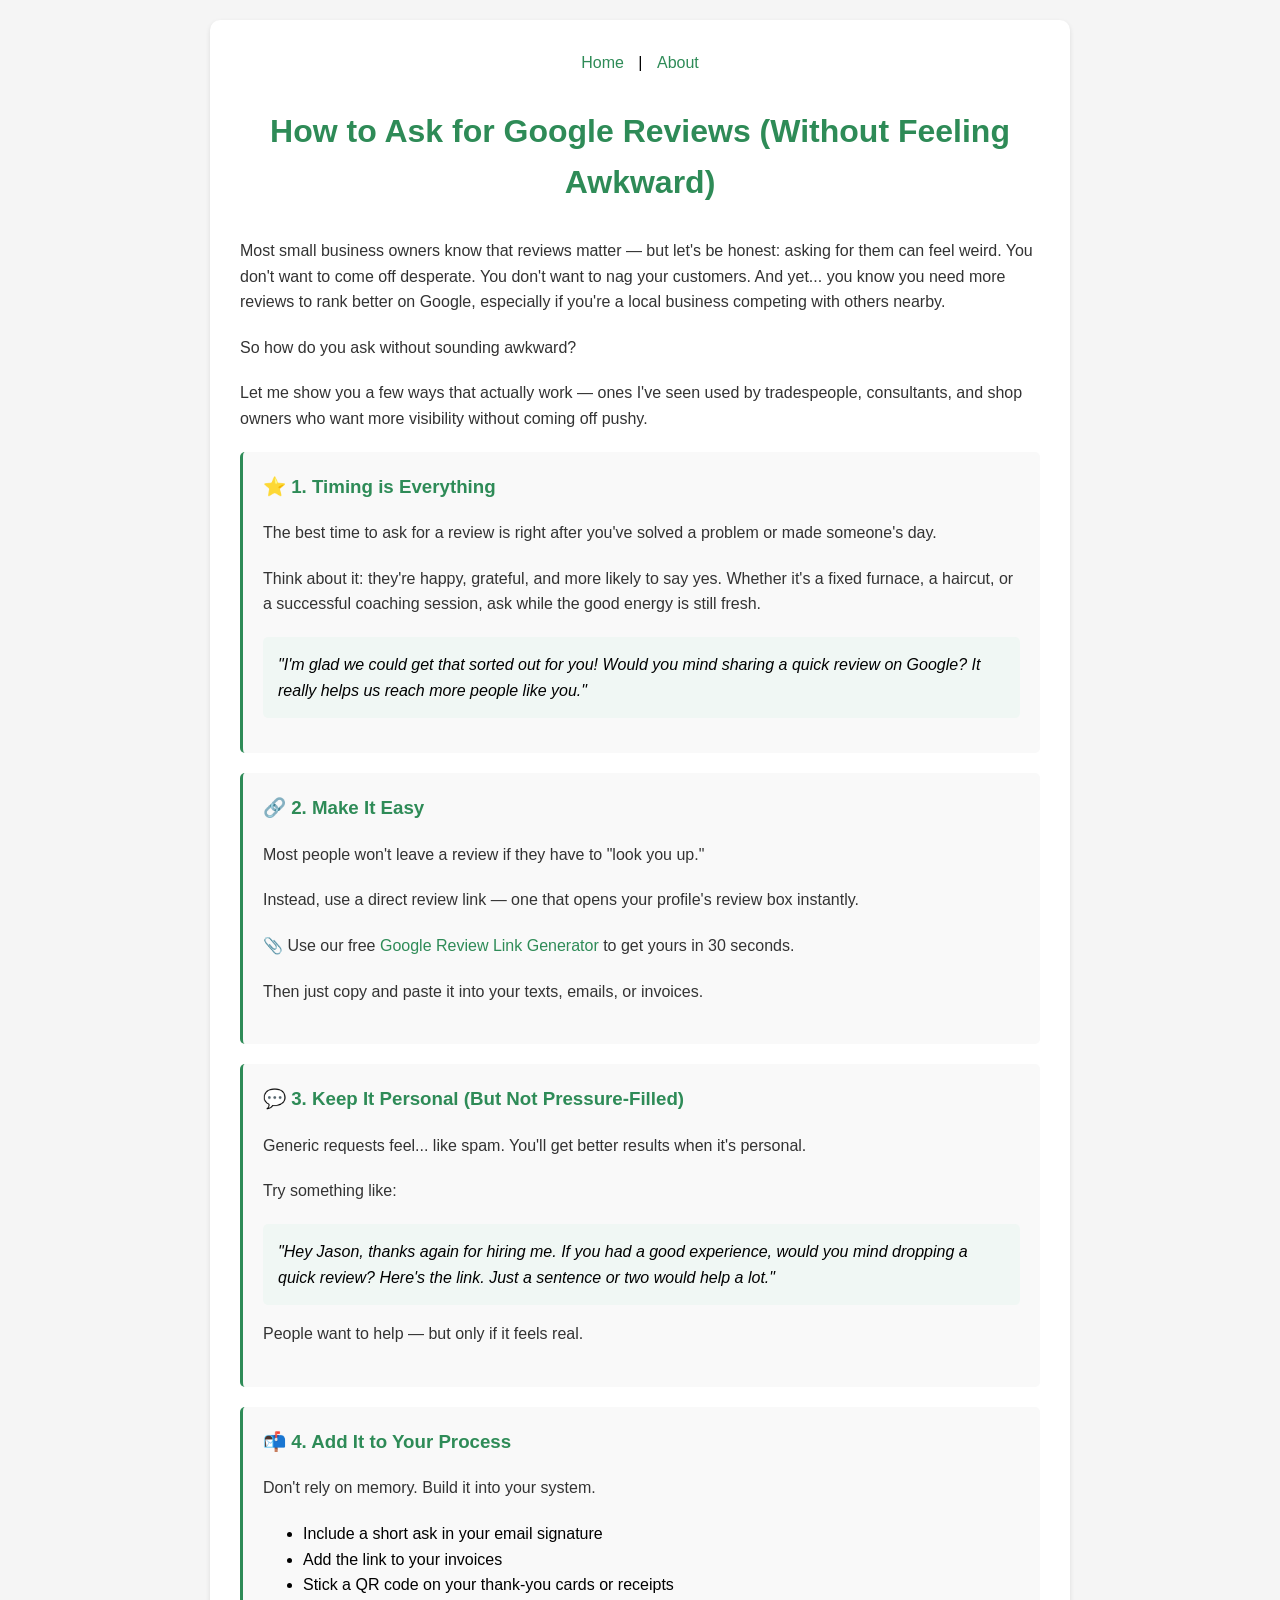
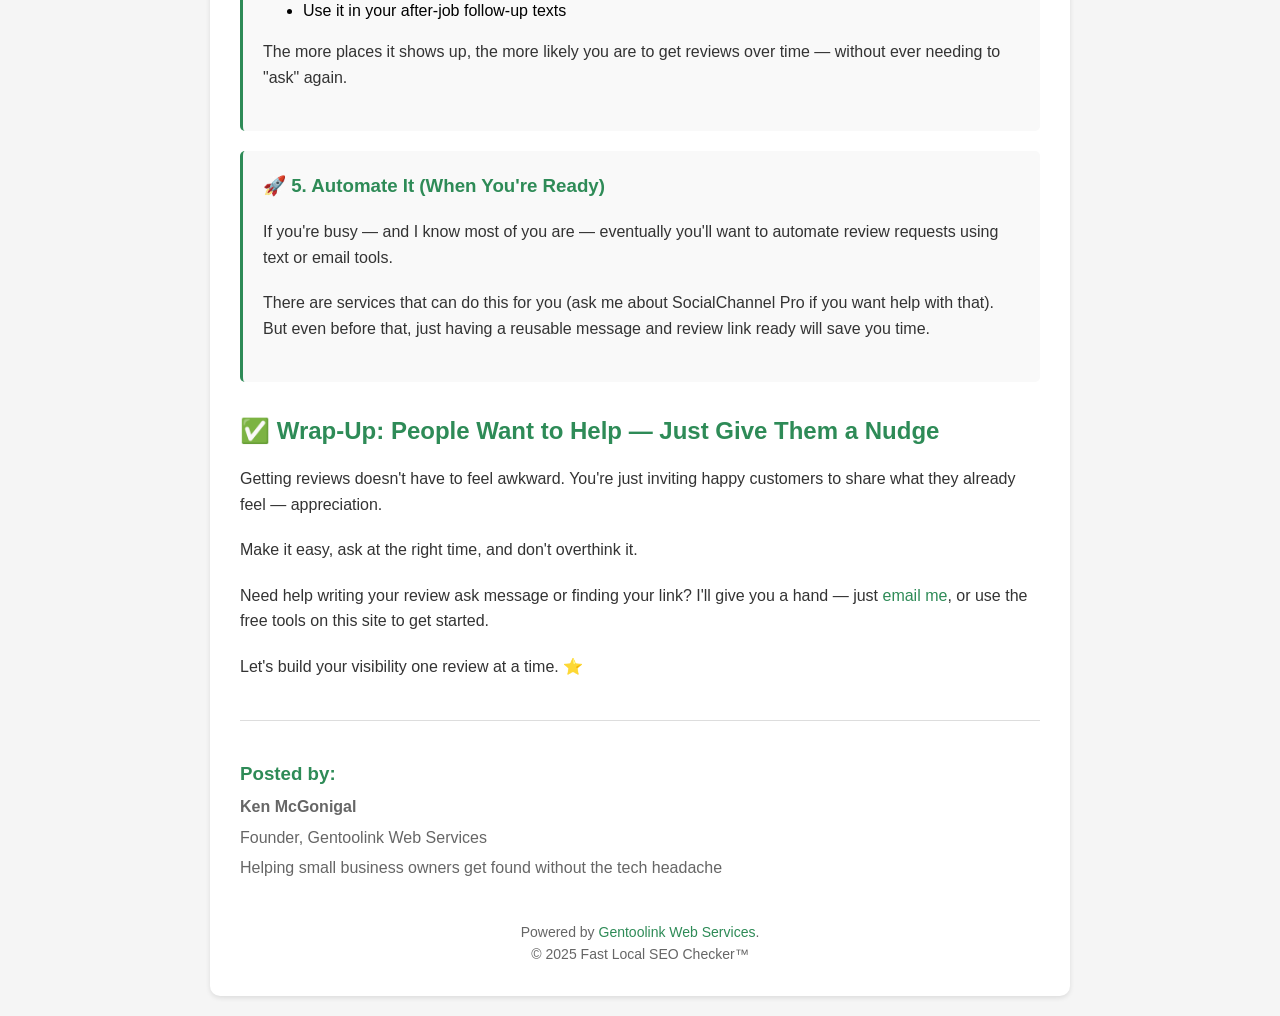
<file: local-seo-tips/how-to-ask-for-google-reviews.html>
<!DOCTYPE html>
<html lang="en">
<head>
    <meta charset="UTF-8">
    <meta name="viewport" content="width=device-width, initial-scale=1.0">
    <title>How to Ask for Google Reviews (Without Feeling Awkward) | Local SEO Tips</title>
    <meta name="description" content="Learn proven strategies for getting more Google reviews without feeling pushy. Tips from a local SEO expert for small business owners.">
    <!-- Google tag (gtag.js) -->
    <script async src="https://www.googletagmanager.com/gtag/js?id=G-DTCV7454RF"></script>
    <script>
        window.dataLayer = window.dataLayer || [];
        function gtag(){dataLayer.push(arguments);}
        gtag('js', new Date());

        gtag('config', 'G-DTCV7454RF');
    </script>
    <!-- Google AdSense -->
    <script async src="https://pagead2.googlesyndication.com/pagead/js/adsbygoogle.js?client=ca-pub-5903830644470838"
     crossorigin="anonymous"></script>
    <style>
        body {
            font-family: Arial, sans-serif;
            margin: 0;
            padding: 20px;
            line-height: 1.6;
            background-color: #f5f5f5;
        }
        .container {
            max-width: 800px;
            margin: 0 auto;
            background-color: white;
            padding: 30px;
            border-radius: 10px;
            box-shadow: 0 2px 5px rgba(0,0,0,0.1);
        }
        h1 {
            color: #2E8B57;
            text-align: center;
            margin-bottom: 30px;
        }
        h2 {
            color: #2E8B57;
            margin-top: 30px;
            margin-bottom: 15px;
        }
        p {
            margin-bottom: 20px;
            color: #333;
        }
        .tip {
            background-color: #f9f9f9;
            padding: 20px;
            border-radius: 5px;
            margin: 20px 0;
            border-left: 3px solid #2E8B57;
        }
        .tip h3 {
            color: #2E8B57;
            margin-top: 0;
        }
        .example {
            background-color: #f0f7f4;
            padding: 15px;
            border-radius: 5px;
            margin: 15px 0;
            font-style: italic;
        }
        .author {
            margin-top: 40px;
            padding-top: 20px;
            border-top: 1px solid #ddd;
        }
        .author h3 {
            color: #2E8B57;
            margin-bottom: 5px;
        }
        .author p {
            margin: 5px 0;
            color: #666;
        }
        .footer {
            text-align: center;
            margin-top: 40px;
            color: #666;
            font-size: 14px;
        }
        .nav {
            text-align: center;
            margin-bottom: 30px;
        }
        .nav a {
            margin: 0 10px;
            color: #2E8B57;
            text-decoration: none;
        }
        .nav a:hover {
            text-decoration: underline;
        }
        a {
            color: #2E8B57;
            text-decoration: none;
        }
        a:hover {
            text-decoration: underline;
        }
    </style>
</head>
<body>
    <div class="container">
        <div class="nav">
            <a href="../index.html">Home</a> | 
            <a href="../about.html">About</a>
        </div>

        <h1>How to Ask for Google Reviews (Without Feeling Awkward)</h1>

        <p>
            Most small business owners know that reviews matter — but let's be honest: asking for them can feel weird.
            You don't want to come off desperate. You don't want to nag your customers. And yet... you know you need more reviews to rank better on Google, especially if you're a local business competing with others nearby.
        </p>

        <p>
            So how do you ask without sounding awkward?
        </p>

        <p>
            Let me show you a few ways that actually work — ones I've seen used by tradespeople, consultants, and shop owners who want more visibility without coming off pushy.
        </p>

        <div class="tip">
            <h3>⭐ 1. Timing is Everything</h3>
            <p>
                The best time to ask for a review is right after you've solved a problem or made someone's day.
            </p>
            <p>
                Think about it: they're happy, grateful, and more likely to say yes. Whether it's a fixed furnace, a haircut, or a successful coaching session, ask while the good energy is still fresh.
            </p>
            <div class="example">
                "I'm glad we could get that sorted out for you! Would you mind sharing a quick review on Google? It really helps us reach more people like you."
            </div>
        </div>

        <div class="tip">
            <h3>🔗 2. Make It Easy</h3>
            <p>
                Most people won't leave a review if they have to "look you up."
            </p>
            <p>
                Instead, use a direct review link — one that opens your profile's review box instantly.
            </p>
            <p>
                📎 Use our free <a href="../index.html">Google Review Link Generator</a> to get yours in 30 seconds.
            </p>
            <p>
                Then just copy and paste it into your texts, emails, or invoices.
            </p>
        </div>

        <div class="tip">
            <h3>💬 3. Keep It Personal (But Not Pressure-Filled)</h3>
            <p>
                Generic requests feel... like spam. You'll get better results when it's personal.
            </p>
            <p>
                Try something like:
            </p>
            <div class="example">
                "Hey Jason, thanks again for hiring me. If you had a good experience, would you mind dropping a quick review? Here's the link. Just a sentence or two would help a lot."
            </div>
            <p>
                People want to help — but only if it feels real.
            </p>
        </div>

        <div class="tip">
            <h3>📬 4. Add It to Your Process</h3>
            <p>
                Don't rely on memory. Build it into your system.
            </p>
            <ul>
                <li>Include a short ask in your email signature</li>
                <li>Add the link to your invoices</li>
                <li>Stick a QR code on your thank-you cards or receipts</li>
                <li>Use it in your after-job follow-up texts</li>
            </ul>
            <p>
                The more places it shows up, the more likely you are to get reviews over time — without ever needing to "ask" again.
            </p>
        </div>

        <div class="tip">
            <h3>🚀 5. Automate It (When You're Ready)</h3>
            <p>
                If you're busy — and I know most of you are — eventually you'll want to automate review requests using text or email tools.
            </p>
            <p>
                There are services that can do this for you (ask me about SocialChannel Pro if you want help with that).
                But even before that, just having a reusable message and review link ready will save you time.
            </p>
        </div>

        <h2>✅ Wrap-Up: People Want to Help — Just Give Them a Nudge</h2>
        <p>
            Getting reviews doesn't have to feel awkward. You're just inviting happy customers to share what they already feel — appreciation.
        </p>
        <p>
            Make it easy, ask at the right time, and don't overthink it.
        </p>
        <p>
            Need help writing your review ask message or finding your link?
            I'll give you a hand — just <a href="mailto:ken@gentoolinkwebservices.com">email me</a>, or use the free tools on this site to get started.
        </p>
        <p>
            Let's build your visibility one review at a time. ⭐
        </p>

        <div class="author">
            <h3>Posted by:</h3>
            <p><strong>Ken McGonigal</strong></p>
            <p>Founder, Gentoolink Web Services</p>
            <p>Helping small business owners get found without the tech headache</p>
        </div>

        <div class="footer">
            Powered by <a href="https://gentoolinkwebservices.com/" target="_blank">Gentoolink Web Services</a>.<br>
            © 2025 Fast Local SEO Checker™
        </div>
    </div>
</body>
</html>
</file>
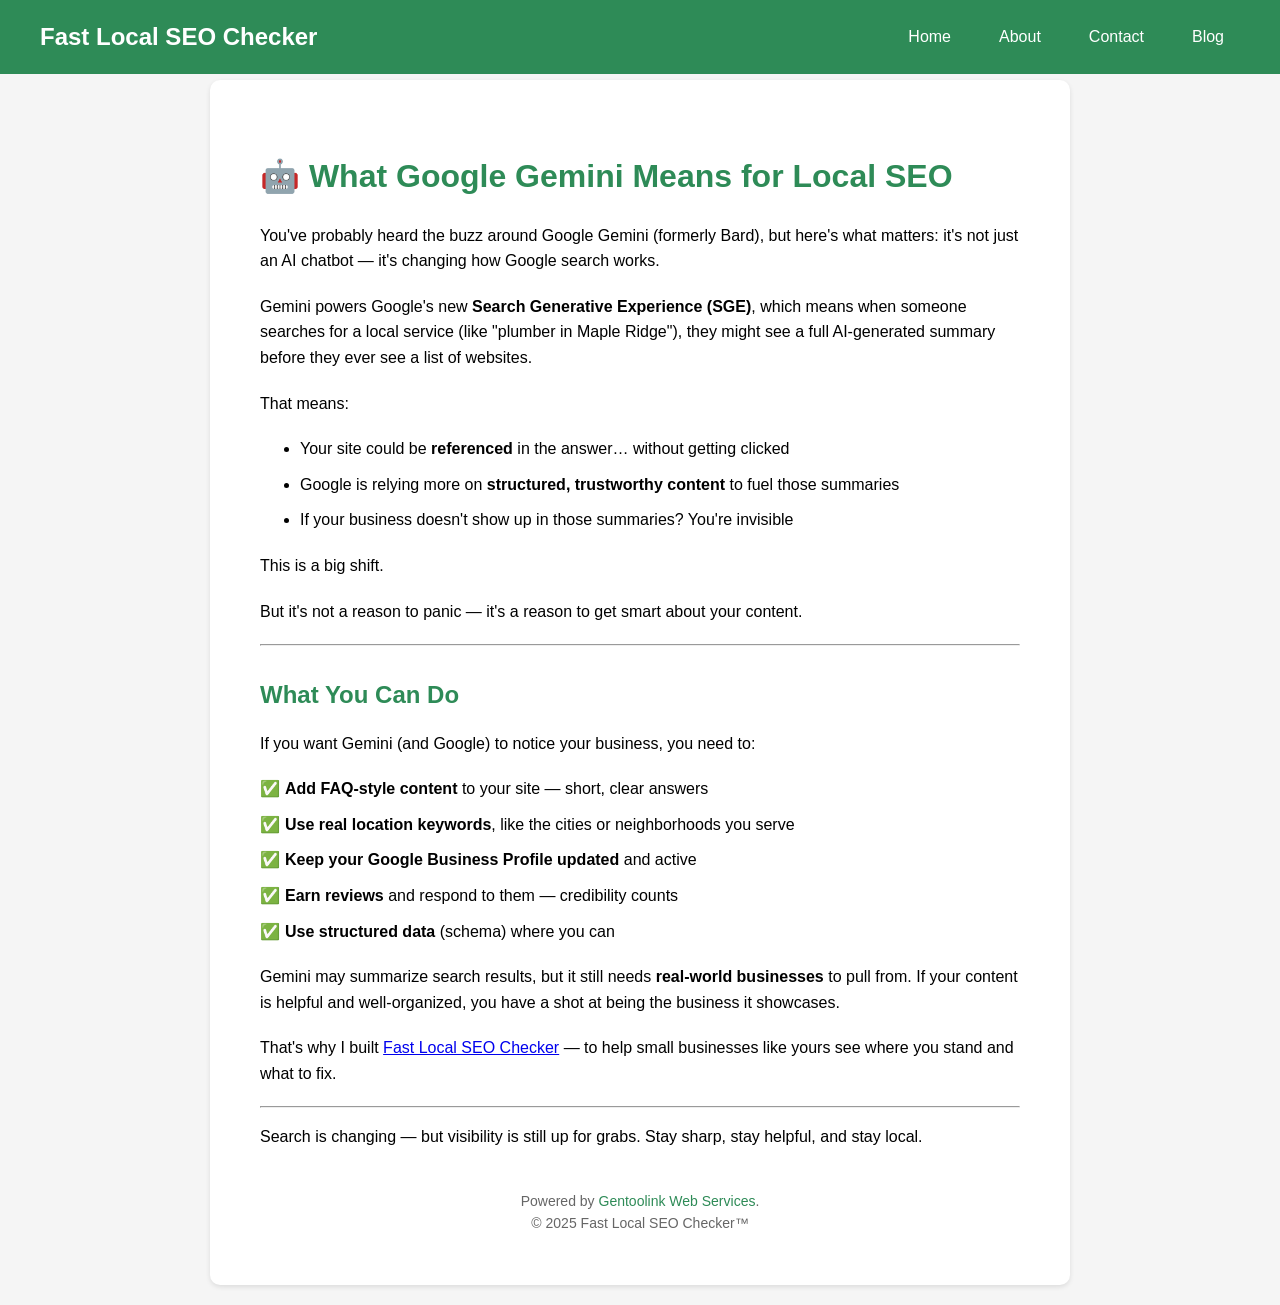
<file: local-seo-tips/what-google-gemini-means-for-local-seo.html>
<!DOCTYPE html>
<html lang="en">
<head>
    <meta charset="UTF-8">
    <meta name="viewport" content="width=device-width, initial-scale=1.0">
    <title>What Google Gemini Means for Local SEO | Fast Local SEO Checker</title>
    <meta name="description" content="Learn how Google's Gemini AI is changing local search and what it means for your business visibility. Get actionable tips to stay ahead of AI-powered search.">
    <!-- Google tag (gtag.js) -->
    <script async src="https://www.googletagmanager.com/gtag/js?id=G-DTCV7454RF"></script>
    <script>
        window.dataLayer = window.dataLayer || [];
        function gtag(){dataLayer.push(arguments);}
        gtag('js', new Date());

        gtag('config', 'G-DTCV7454RF');
    </script>
    <!-- Google AdSense -->
    <script async src="https://pagead2.googlesyndication.com/pagead/js/adsbygoogle.js?client=ca-pub-5903830644470838"
     crossorigin="anonymous"></script>
    <link rel="stylesheet" href="../styles.css">
    <style>
        /* Blog post specific styles */
        .blog-post {
            max-width: 800px;
            margin: 0 auto;
            padding: 20px;
        }
        .blog-post h1 {
            color: #2E8B57;
            margin-bottom: 20px;
        }
        .blog-post h2 {
            color: #2E8B57;
            margin-top: 30px;
            margin-bottom: 15px;
        }
        .blog-post p {
            margin-bottom: 20px;
            line-height: 1.6;
        }
        .blog-post ul {
            margin-bottom: 20px;
        }
        .blog-post li {
            margin-bottom: 10px;
        }
        .blog-post .highlight {
            background-color: #f9f9f9;
            padding: 20px;
            border-radius: 5px;
            margin: 20px 0;
        }
        .blog-post .checklist {
            list-style-type: none;
            padding-left: 0;
        }
        .blog-post .checklist li {
            padding-left: 25px;
            position: relative;
        }
        .blog-post .checklist li:before {
            content: "✅";
            position: absolute;
            left: 0;
        }
    </style>
</head>
<body>
    <header class="header">
        <div class="header-content">
            <a href="../index.html" class="logo">Fast Local SEO Checker</a>
            <button class="menu-button" onclick="toggleMenu()">☰</button>
            <nav class="nav" id="mainNav">
                <a href="../index.html">Home</a>
                <a href="../about.html">About</a>
                <a href="../contact.html">Contact</a>
                <div class="dropdown">
                    <a href="how-to-ask-for-google-reviews.html">Blog</a>
                    <div class="dropdown-content">
                        <a href="how-to-ask-for-google-reviews.html">How to Ask for Google Reviews</a>
                        <a href="why-business-not-showing-on-google.html">Why Your Business Isn't Showing on Google</a>
                        <a href="what-google-gemini-means-for-local-seo.html">What Google Gemini Means for Local SEO</a>
                    </div>
                </div>
            </nav>
        </div>
    </header>

    <div class="container">
        <div class="blog-post">
            <h1>🤖 What Google Gemini Means for Local SEO</h1>

            <p>
                You've probably heard the buzz around Google Gemini (formerly Bard), but here's what matters: it's not just an AI chatbot — it's changing how Google search works.
            </p>

            <p>
                Gemini powers Google's new <strong>Search Generative Experience (SGE)</strong>, which means when someone searches for a local service (like "plumber in Maple Ridge"), they might see a full AI-generated summary before they ever see a list of websites.
            </p>

            <p>That means:</p>
            <ul>
                <li>Your site could be <strong>referenced</strong> in the answer… without getting clicked</li>
                <li>Google is relying more on <strong>structured, trustworthy content</strong> to fuel those summaries</li>
                <li>If your business doesn't show up in those summaries? You're invisible</li>
            </ul>

            <p>This is a big shift.</p>

            <p>But it's not a reason to panic — it's a reason to get smart about your content.</p>

            <hr>

            <h2>What You Can Do</h2>

            <p>If you want Gemini (and Google) to notice your business, you need to:</p>

            <ul class="checklist">
                <li><strong>Add FAQ-style content</strong> to your site — short, clear answers</li>
                <li><strong>Use real location keywords</strong>, like the cities or neighborhoods you serve</li>
                <li><strong>Keep your Google Business Profile updated</strong> and active</li>
                <li><strong>Earn reviews</strong> and respond to them — credibility counts</li>
                <li><strong>Use structured data</strong> (schema) where you can</li>
            </ul>

            <p>
                Gemini may summarize search results, but it still needs <strong>real-world businesses</strong> to pull from. If your content is helpful and well-organized, you have a shot at being the business it showcases.
            </p>

            <p>
                That's why I built <a href="https://fastlocalseochecker.com">Fast Local SEO Checker</a> — to help small businesses like yours see where you stand and what to fix.
            </p>

            <hr>

            <p>Search is changing — but visibility is still up for grabs. Stay sharp, stay helpful, and stay local.</p>

            <div class="footer">
                Powered by <a href="https://gentoolinkwebservices.com/" target="_blank">Gentoolink Web Services</a>.<br>
                © 2025 Fast Local SEO Checker™
            </div>
        </div>
    </div>

    <script>
        // Mobile menu functionality
        function toggleMenu() {
            const nav = document.getElementById('mainNav');
            const body = document.body;
            nav.classList.toggle('active');
            body.classList.toggle('menu-open');
        }

        // Close menu when clicking outside
        document.addEventListener('click', function(event) {
            const nav = document.getElementById('mainNav');
            const menuButton = document.querySelector('.menu-button');
            
            if (nav.classList.contains('active') && 
                !nav.contains(event.target) && 
                !menuButton.contains(event.target)) {
                nav.classList.remove('active');
                document.body.classList.remove('menu-open');
            }
        });

        // Close menu when clicking a link
        document.querySelectorAll('.nav a').forEach(link => {
            link.addEventListener('click', () => {
                document.getElementById('mainNav').classList.remove('active');
                document.body.classList.remove('menu-open');
            });
        });
    </script>
</body>
</html>
</file>
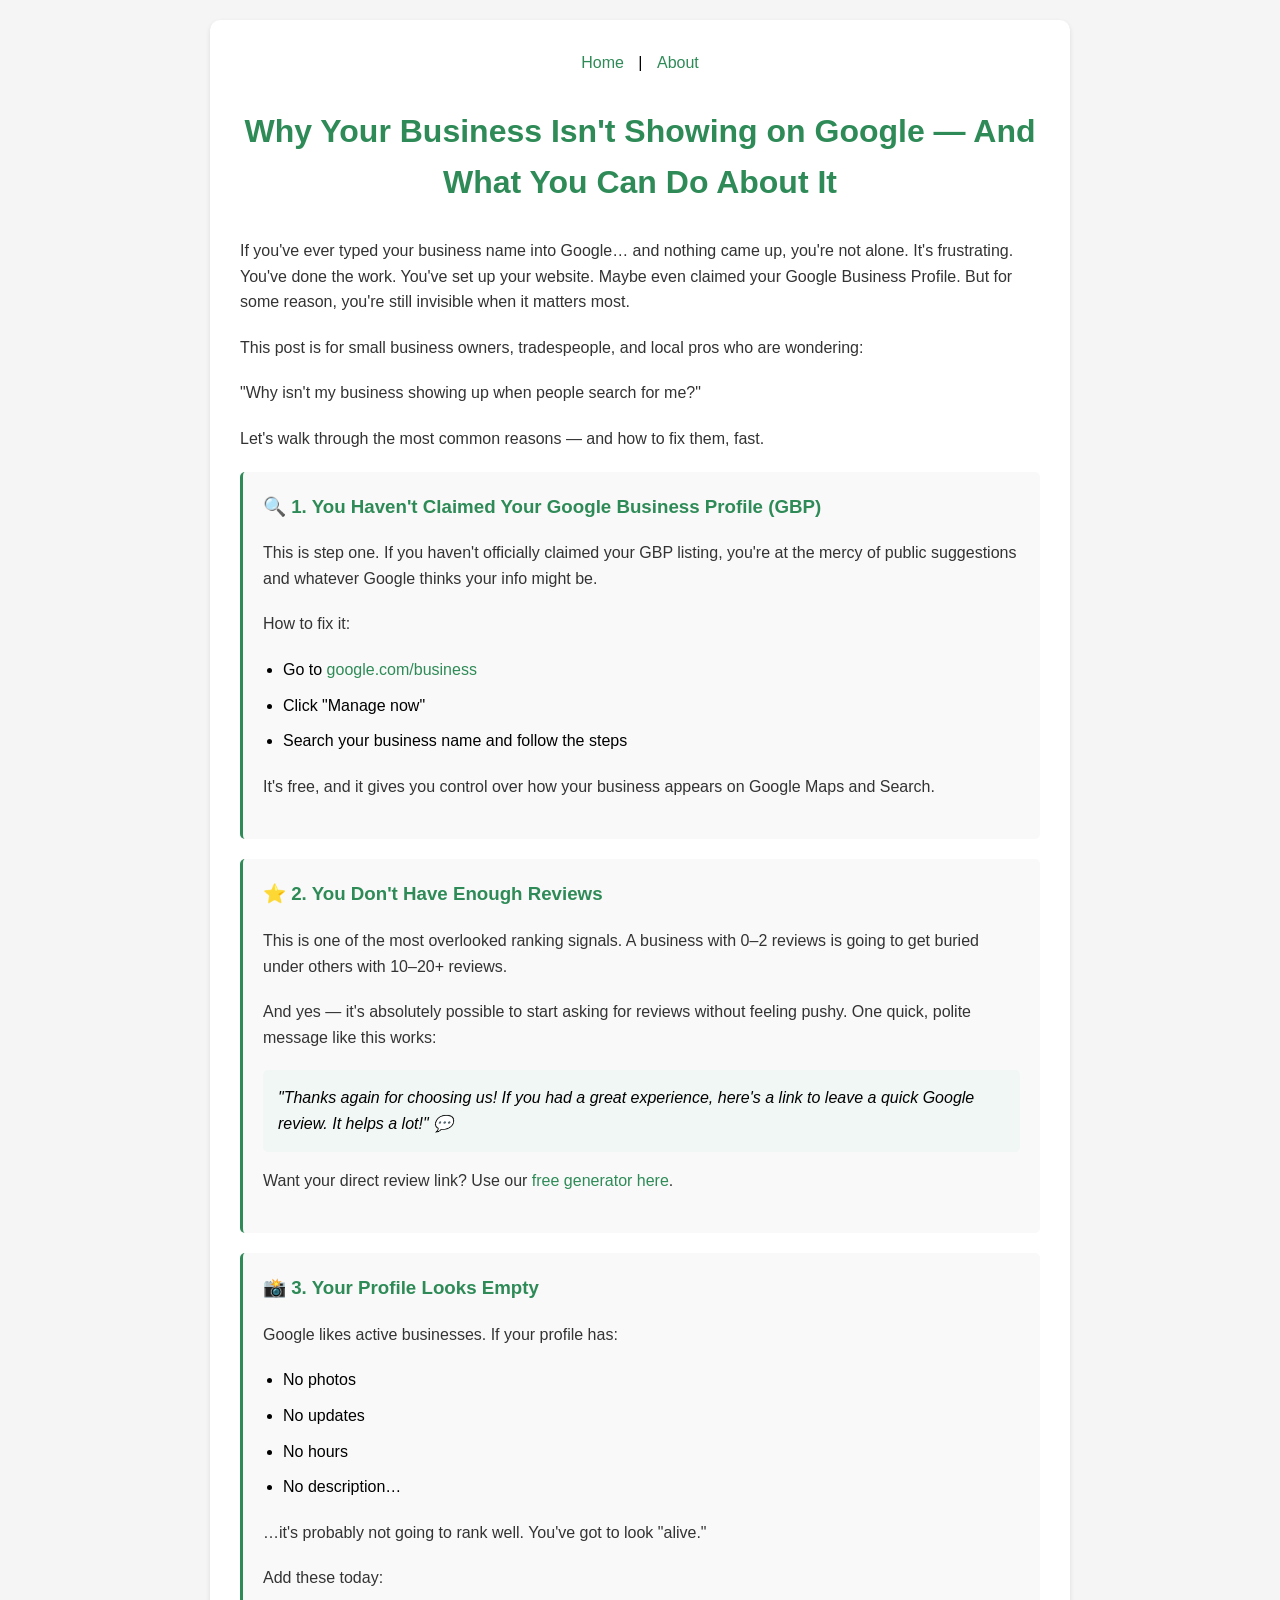
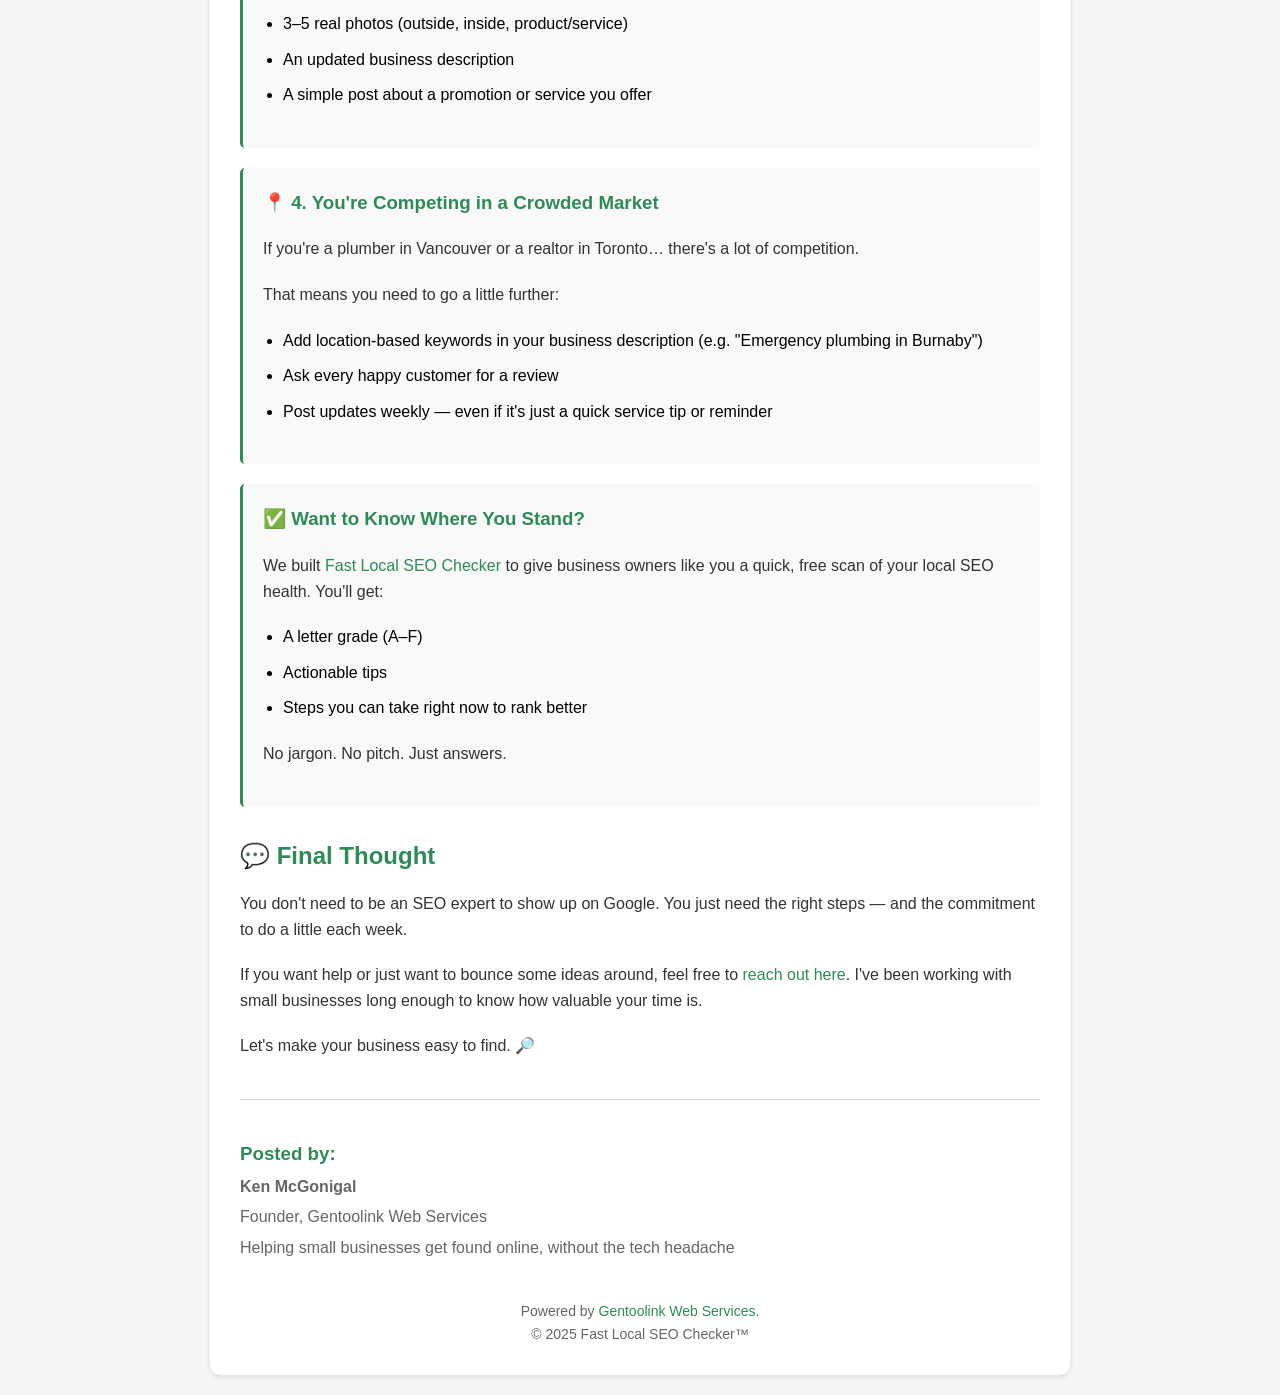
<file: local-seo-tips/why-business-not-showing-on-google.html>
<!DOCTYPE html>
<html lang="en">
<head>
    <meta charset="UTF-8">
    <meta name="viewport" content="width=device-width, initial-scale=1.0">
    <title>Why Your Business Isn't Showing on Google — And What You Can Do About It | Local SEO Tips</title>
    <meta name="description" content="Learn why your business might not be appearing in Google search results and get actionable steps to improve your local visibility. Expert advice for small business owners.">
    <!-- Google tag (gtag.js) -->
    <script async src="https://www.googletagmanager.com/gtag/js?id=G-DTCV7454RF"></script>
    <script>
        window.dataLayer = window.dataLayer || [];
        function gtag(){dataLayer.push(arguments);}
        gtag('js', new Date());

        gtag('config', 'G-DTCV7454RF');
    </script>
    <!-- Google AdSense -->
    <script async src="https://pagead2.googlesyndication.com/pagead/js/adsbygoogle.js?client=ca-pub-5903830644470838"
     crossorigin="anonymous"></script>
    <style>
        body {
            font-family: Arial, sans-serif;
            margin: 0;
            padding: 20px;
            line-height: 1.6;
            background-color: #f5f5f5;
        }
        .container {
            max-width: 800px;
            margin: 0 auto;
            background-color: white;
            padding: 30px;
            border-radius: 10px;
            box-shadow: 0 2px 5px rgba(0,0,0,0.1);
        }
        h1 {
            color: #2E8B57;
            text-align: center;
            margin-bottom: 30px;
        }
        h2 {
            color: #2E8B57;
            margin-top: 30px;
            margin-bottom: 15px;
        }
        p {
            margin-bottom: 20px;
            color: #333;
        }
        .tip {
            background-color: #f9f9f9;
            padding: 20px;
            border-radius: 5px;
            margin: 20px 0;
            border-left: 3px solid #2E8B57;
        }
        .tip h3 {
            color: #2E8B57;
            margin-top: 0;
        }
        .example {
            background-color: #f0f7f4;
            padding: 15px;
            border-radius: 5px;
            margin: 15px 0;
            font-style: italic;
        }
        .author {
            margin-top: 40px;
            padding-top: 20px;
            border-top: 1px solid #ddd;
        }
        .author h3 {
            color: #2E8B57;
            margin-bottom: 5px;
        }
        .author p {
            margin: 5px 0;
            color: #666;
        }
        .footer {
            text-align: center;
            margin-top: 40px;
            color: #666;
            font-size: 14px;
        }
        .nav {
            text-align: center;
            margin-bottom: 30px;
        }
        .nav a {
            margin: 0 10px;
            color: #2E8B57;
            text-decoration: none;
        }
        .nav a:hover {
            text-decoration: underline;
        }
        a {
            color: #2E8B57;
            text-decoration: none;
        }
        a:hover {
            text-decoration: underline;
        }
        ul {
            margin-bottom: 20px;
            padding-left: 20px;
        }
        li {
            margin-bottom: 10px;
        }
    </style>
</head>
<body>
    <div class="container">
        <div class="nav">
            <a href="../index.html">Home</a> | 
            <a href="../about.html">About</a>
        </div>

        <h1>Why Your Business Isn't Showing on Google — And What You Can Do About It</h1>

        <p>
            If you've ever typed your business name into Google… and nothing came up, you're not alone.
            It's frustrating. You've done the work. You've set up your website. Maybe even claimed your Google Business Profile. But for some reason, you're still invisible when it matters most.
        </p>

        <p>
            This post is for small business owners, tradespeople, and local pros who are wondering:
        </p>

        <p>
            "Why isn't my business showing up when people search for me?"
        </p>

        <p>
            Let's walk through the most common reasons — and how to fix them, fast.
        </p>

        <div class="tip">
            <h3>🔍 1. You Haven't Claimed Your Google Business Profile (GBP)</h3>
            <p>
                This is step one. If you haven't officially claimed your GBP listing, you're at the mercy of public suggestions and whatever Google thinks your info might be.
            </p>
            <p>
                How to fix it:
            </p>
            <ul>
                <li>Go to <a href="https://google.com/business" target="_blank">google.com/business</a></li>
                <li>Click "Manage now"</li>
                <li>Search your business name and follow the steps</li>
            </ul>
            <p>
                It's free, and it gives you control over how your business appears on Google Maps and Search.
            </p>
        </div>

        <div class="tip">
            <h3>⭐ 2. You Don't Have Enough Reviews</h3>
            <p>
                This is one of the most overlooked ranking signals.
                A business with 0–2 reviews is going to get buried under others with 10–20+ reviews.
            </p>
            <p>
                And yes — it's absolutely possible to start asking for reviews without feeling pushy. One quick, polite message like this works:
            </p>
            <div class="example">
                "Thanks again for choosing us! If you had a great experience, here's a link to leave a quick Google review. It helps a lot!" 💬
            </div>
            <p>
                Want your direct review link? Use our <a href="../index.html">free generator here</a>.
            </p>
        </div>

        <div class="tip">
            <h3>📸 3. Your Profile Looks Empty</h3>
            <p>
                Google likes active businesses. If your profile has:
            </p>
            <ul>
                <li>No photos</li>
                <li>No updates</li>
                <li>No hours</li>
                <li>No description…</li>
            </ul>
            <p>
                …it's probably not going to rank well. You've got to look "alive."
            </p>
            <p>
                Add these today:
            </p>
            <ul>
                <li>3–5 real photos (outside, inside, product/service)</li>
                <li>An updated business description</li>
                <li>A simple post about a promotion or service you offer</li>
            </ul>
        </div>

        <div class="tip">
            <h3>📍 4. You're Competing in a Crowded Market</h3>
            <p>
                If you're a plumber in Vancouver or a realtor in Toronto… there's a lot of competition.
            </p>
            <p>
                That means you need to go a little further:
            </p>
            <ul>
                <li>Add location-based keywords in your business description (e.g. "Emergency plumbing in Burnaby")</li>
                <li>Ask every happy customer for a review</li>
                <li>Post updates weekly — even if it's just a quick service tip or reminder</li>
            </ul>
        </div>

        <div class="tip">
            <h3>✅ Want to Know Where You Stand?</h3>
            <p>
                We built <a href="../index.html">Fast Local SEO Checker</a> to give business owners like you a quick, free scan of your local SEO health. You'll get:
            </p>
            <ul>
                <li>A letter grade (A–F)</li>
                <li>Actionable tips</li>
                <li>Steps you can take right now to rank better</li>
            </ul>
            <p>
                No jargon. No pitch. Just answers.
            </p>
        </div>

        <h2>💬 Final Thought</h2>
        <p>
            You don't need to be an SEO expert to show up on Google.
            You just need the right steps — and the commitment to do a little each week.
        </p>
        <p>
            If you want help or just want to bounce some ideas around, feel free to <a href="mailto:ken@gentoolinkwebservices.com">reach out here</a>. I've been working with small businesses long enough to know how valuable your time is.
        </p>
        <p>
            Let's make your business easy to find. 🔎
        </p>

        <div class="author">
            <h3>Posted by:</h3>
            <p><strong>Ken McGonigal</strong></p>
            <p>Founder, Gentoolink Web Services</p>
            <p>Helping small businesses get found online, without the tech headache</p>
        </div>

        <div class="footer">
            Powered by <a href="https://gentoolinkwebservices.com/" target="_blank">Gentoolink Web Services</a>.<br>
            © 2025 Fast Local SEO Checker™
        </div>
    </div>
</body>
</html>
</file>
<file: styles.css>
/* Global Styles */
body {
    font-family: Arial, sans-serif;
    margin: 0;
    padding: 0;
    line-height: 1.6;
    background-color: #f5f5f5;
}

.container {
    max-width: 800px;
    margin: 80px auto 20px;
    background-color: white;
    padding: 30px;
    border-radius: 10px;
    box-shadow: 0 2px 5px rgba(0,0,0,0.1);
}

/* Header Styles */
.header {
    background-color: #2E8B57;
    padding: 1rem;
    position: fixed;
    top: 0;
    left: 0;
    right: 0;
    z-index: 1000;
}

.header-content {
    max-width: 1200px;
    margin: 0 auto;
    display: flex;
    justify-content: space-between;
    align-items: center;
    position: relative;
}

.logo {
    color: white;
    text-decoration: none;
    font-size: 1.5rem;
    font-weight: bold;
}

/* Navigation Styles */
.nav {
    display: flex;
    gap: 1rem;
    align-items: center;
}

.nav a {
    color: white;
    text-decoration: none;
    padding: 0.5rem 1rem;
    border-radius: 4px;
    transition: background-color 0.3s;
}

.nav a:hover {
    background-color: rgba(255, 255, 255, 0.1);
}

/* Dropdown Styles */
.dropdown {
    position: relative;
    display: inline-block;
}

.dropdown-content {
    display: none;
    position: absolute;
    background-color: #2E8B57;
    min-width: 200px;
    box-shadow: 0 8px 16px rgba(0,0,0,0.2);
    border-radius: 4px;
    z-index: 1001;
}

.dropdown-content a {
    color: white;
    padding: 12px 16px;
    text-decoration: none;
    display: block;
    border-radius: 0;
}

.dropdown-content a:hover {
    background-color: rgba(255, 255, 255, 0.1);
}

.dropdown:hover .dropdown-content {
    display: block;
}

/* Mobile Menu Button */
.menu-button {
    display: none;
    background: none;
    border: none;
    color: white;
    font-size: 1.5rem;
    cursor: pointer;
    padding: 0.5rem;
    z-index: 1001;
}

/* Mobile Menu Styles */
@media (max-width: 768px) {
    .menu-button {
        display: block;
        order: 2;
    }

    .nav {
        display: none;
        position: absolute;
        top: 100%;
        left: 0;
        right: 0;
        background-color: #2E8B57;
        flex-direction: column;
        padding: 1rem;
        box-shadow: 0 2px 5px rgba(0,0,0,0.2);
        z-index: 999;
    }

    .nav.active {
        display: flex;
    }

    .nav a {
        padding: 0.75rem 1rem;
        border-bottom: 1px solid rgba(255, 255, 255, 0.1);
        width: 100%;
        text-align: left;
    }

    .nav a:last-child {
        border-bottom: none;
    }

    .dropdown-content {
        position: static;
        display: none;
        box-shadow: none;
        background-color: rgba(255, 255, 255, 0.1);
        margin-left: 1rem;
    }

    .dropdown.active .dropdown-content {
        display: block;
    }

    /* Prevent body scroll when menu is open */
    body.menu-open {
        overflow: hidden;
    }
}

/* Footer Styles */
.footer {
    text-align: center;
    margin-top: 40px;
    color: #666;
    font-size: 14px;
}

.footer a {
    color: #2E8B57;
    text-decoration: none;
}

.footer a:hover {
    text-decoration: underline;
}

/* Print Styles */
@media print {
    .header, .nav, .menu-button {
        display: none;
    }

    .container {
        box-shadow: none;
        padding: 0;
        max-width: 100%;
    }
}
</file>
